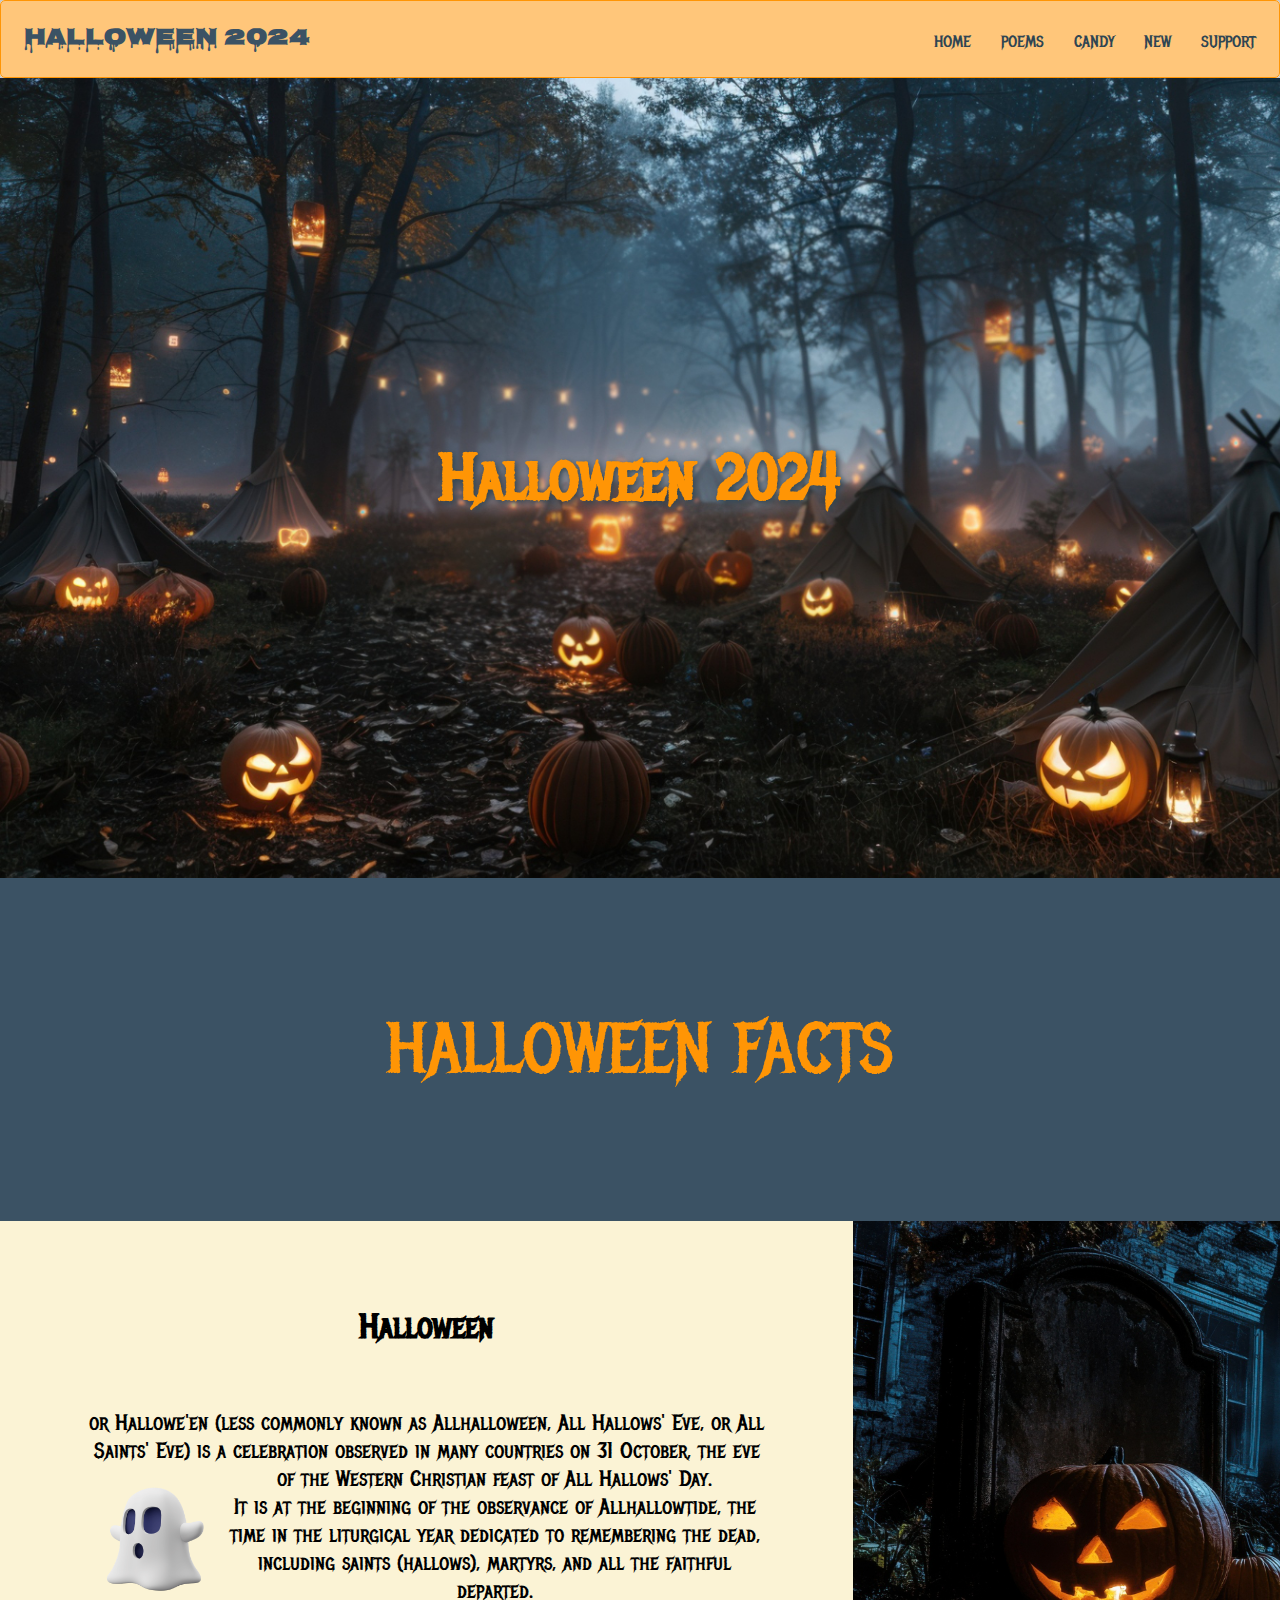
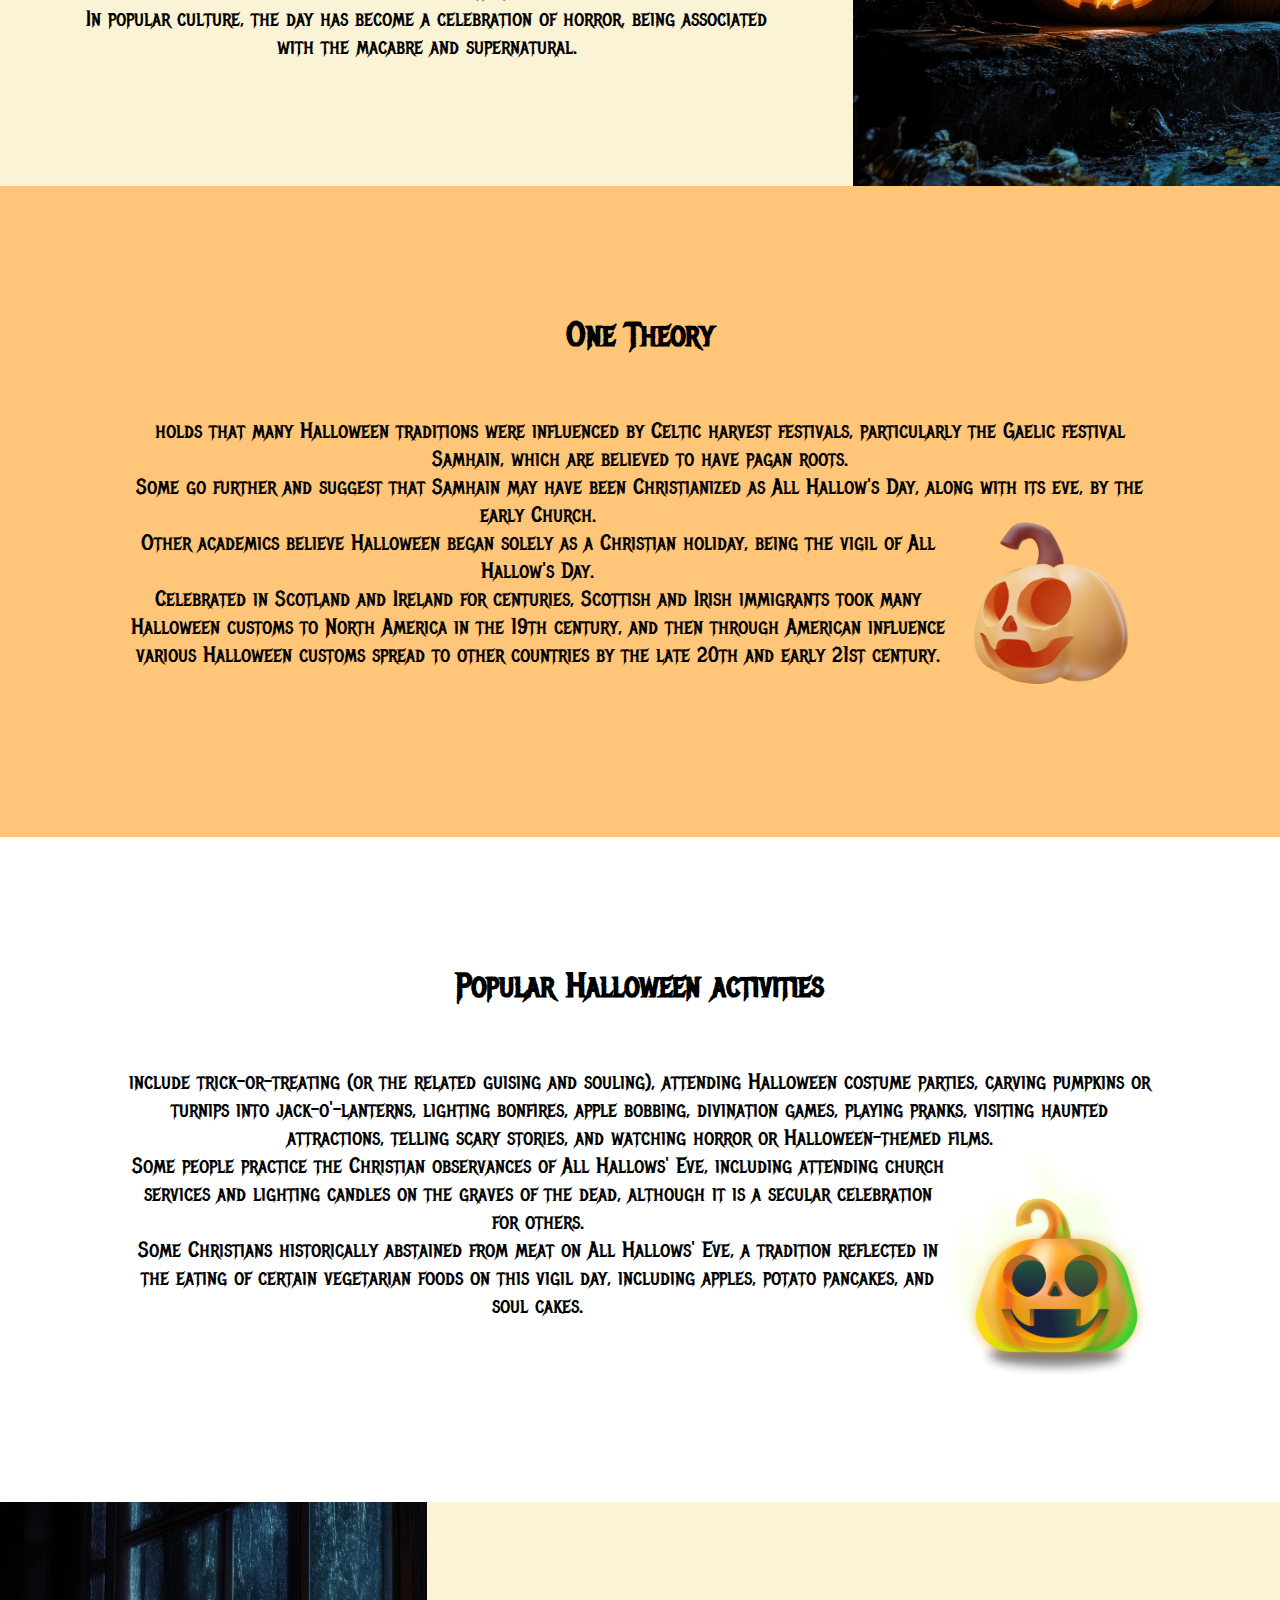
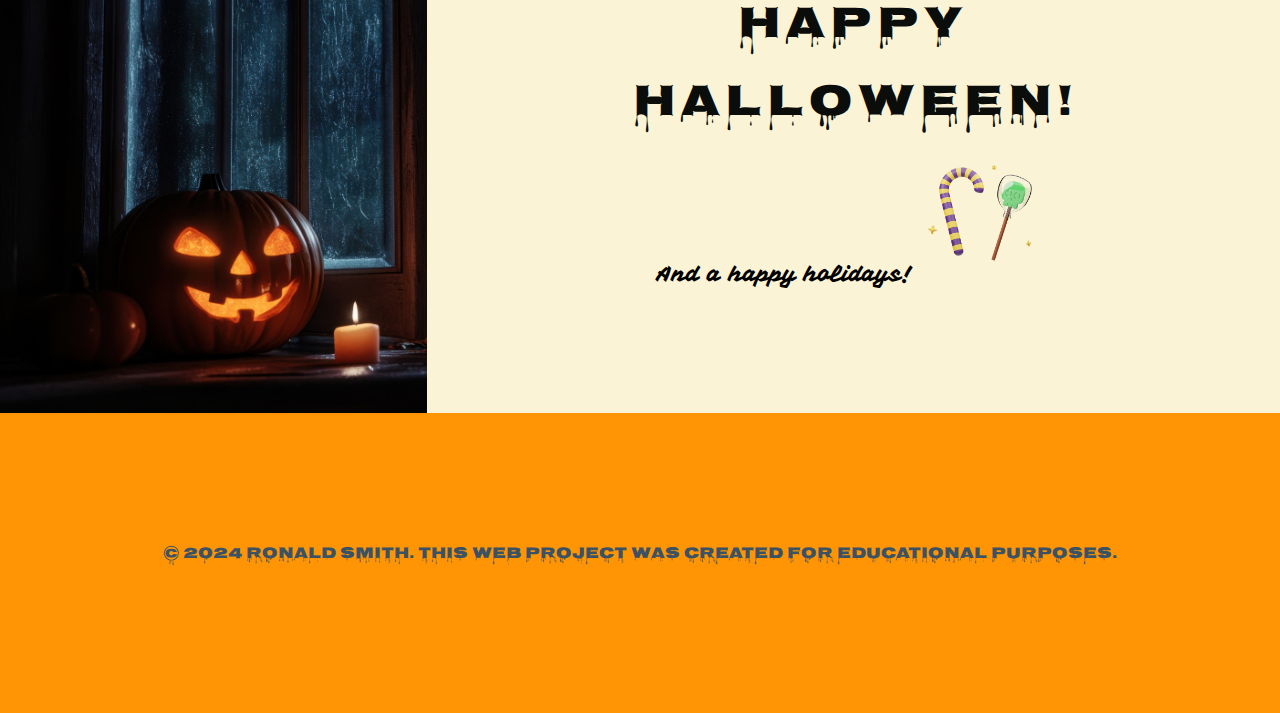
<file: index.html>
<!DOCTYPE html>
<html lang="en">
    <head>
        <meta charset="UTF-8">
        <meta name="viewport" content="width=device-width, initial-scale=1.0">
        <title>Halloween 2024 || Ronald Smith</title>
        <link rel="stylesheet" href="styles/jrindex.css">
    </head>
    <body>
        <header class="header">
            <h1 class="logo"><a href="#">Halloween 2024</a></h1>
                <ul class="main-nav">
                    <li><a href="#">Home</a></li>
                    <li><a href="jrindex.html">Poems</a></li>
                    <li><a href="jrjrindex.html">Candy</a></li>
                    <li><a href="new.html">New</a></li>
                    <li><a href="support.html">Support</a></li>
                </ul>
        </header>
        <div id="hero" class="hero">
            <h2 class="hero-title">Halloween 2024</h2>
        </div>
        <main class="container">
            <div class="one">HALLOWEEN FACTS</div>
            <div class="two"><h2>Halloween</h2>
                <p> or Hallowe'en (less commonly known as Allhalloween, All Hallows' Eve, or All Saints' Eve) is a celebration observed in many countries on 31 October, the eve of the Western Christian feast of All Hallows' Day.<img src="img/ghost.png" alt="Spooky ghost"><br> 
                It is at the beginning of the observance of Allhallowtide, the time in the liturgical year dedicated to remembering the dead, including saints (hallows), martyrs, and all the faithful departed.<br> 
                In popular culture, the day has become a celebration of horror, being associated with the macabre and supernatural.</p></div>
            <div class="three"></div>
            <div class="four"><h2>One Theory</h2><p>holds that many Halloween traditions were influenced by Celtic harvest festivals, particularly the Gaelic festival Samhain, which are believed to have pagan roots.<br>
                Some go further and suggest that Samhain may have been Christianized as All Hallow's Day, along with its eve, by the early Church.<img src="img/pumpkin.png" alt="Spooky pumpkin"><br>
                Other academics believe Halloween began solely as a Christian holiday, being the vigil of All Hallow's Day.<br>
                Celebrated in Scotland and Ireland for centuries, Scottish and Irish immigrants took many Halloween customs to North America in the 19th century, and then through American influence various Halloween customs spread to other countries by the late 20th and early 21st century.</p></div>
            <div class="five"><h2>Popular Halloween activities</h2>
                <p>include trick-or-treating (or the related guising and souling), attending Halloween costume parties, carving pumpkins or turnips into jack-o'-lanterns, lighting bonfires, apple bobbing, divination games, playing pranks, visiting haunted attractions, telling scary stories, and watching horror or Halloween-themed films.<br><img src="img/pumpkin2.png" alt="Spooky pumpkin">
                Some people practice the Christian observances of All Hallows' Eve, including attending church services and lighting candles on the graves of the dead, although it is a secular celebration for others.
                <br>
                Some Christians historically abstained from meat on All Hallows' Eve, a tradition reflected in the eating of certain vegetarian foods on this vigil day, including apples, potato pancakes, and soul cakes.
            </p></div>
            <div class="six"></div>
            <div class="seven"><div class="wavy">
                <span style="--i:1">H</span>
                <span style="--i:2">A</span>
                <span style="--i:3">P</span>
                <span style="--i:4">P</span>
                <span style="--i:5">Y</span>
                <span style="--i:6"></span>
            <div class="wavy">
                <span style="--i:7">H</span>
                <span style="--i:8">A</span>
                <span style="--i:9">L</span>
                <span style="--i:10">L</span>
                <span style="--i:11">O</span>
                <span style="--i:12">W</span>
                <span style="--i:13">E</span>
                <span style="--i:14">E</span>
                <span style="--i:15">N</span>
                <span style="--i:16">!</span>
            </div><p>And a happy holidays!<img src="img/candy.png" alt="Spooky pumpkin"></p>
        </main>
        <footer>
            <div class="copy">
                &copy; 2024 Ronald Smith. This web project was created for educational purposes.
            </div>
        </footer>
    </body>
</html>
</file>
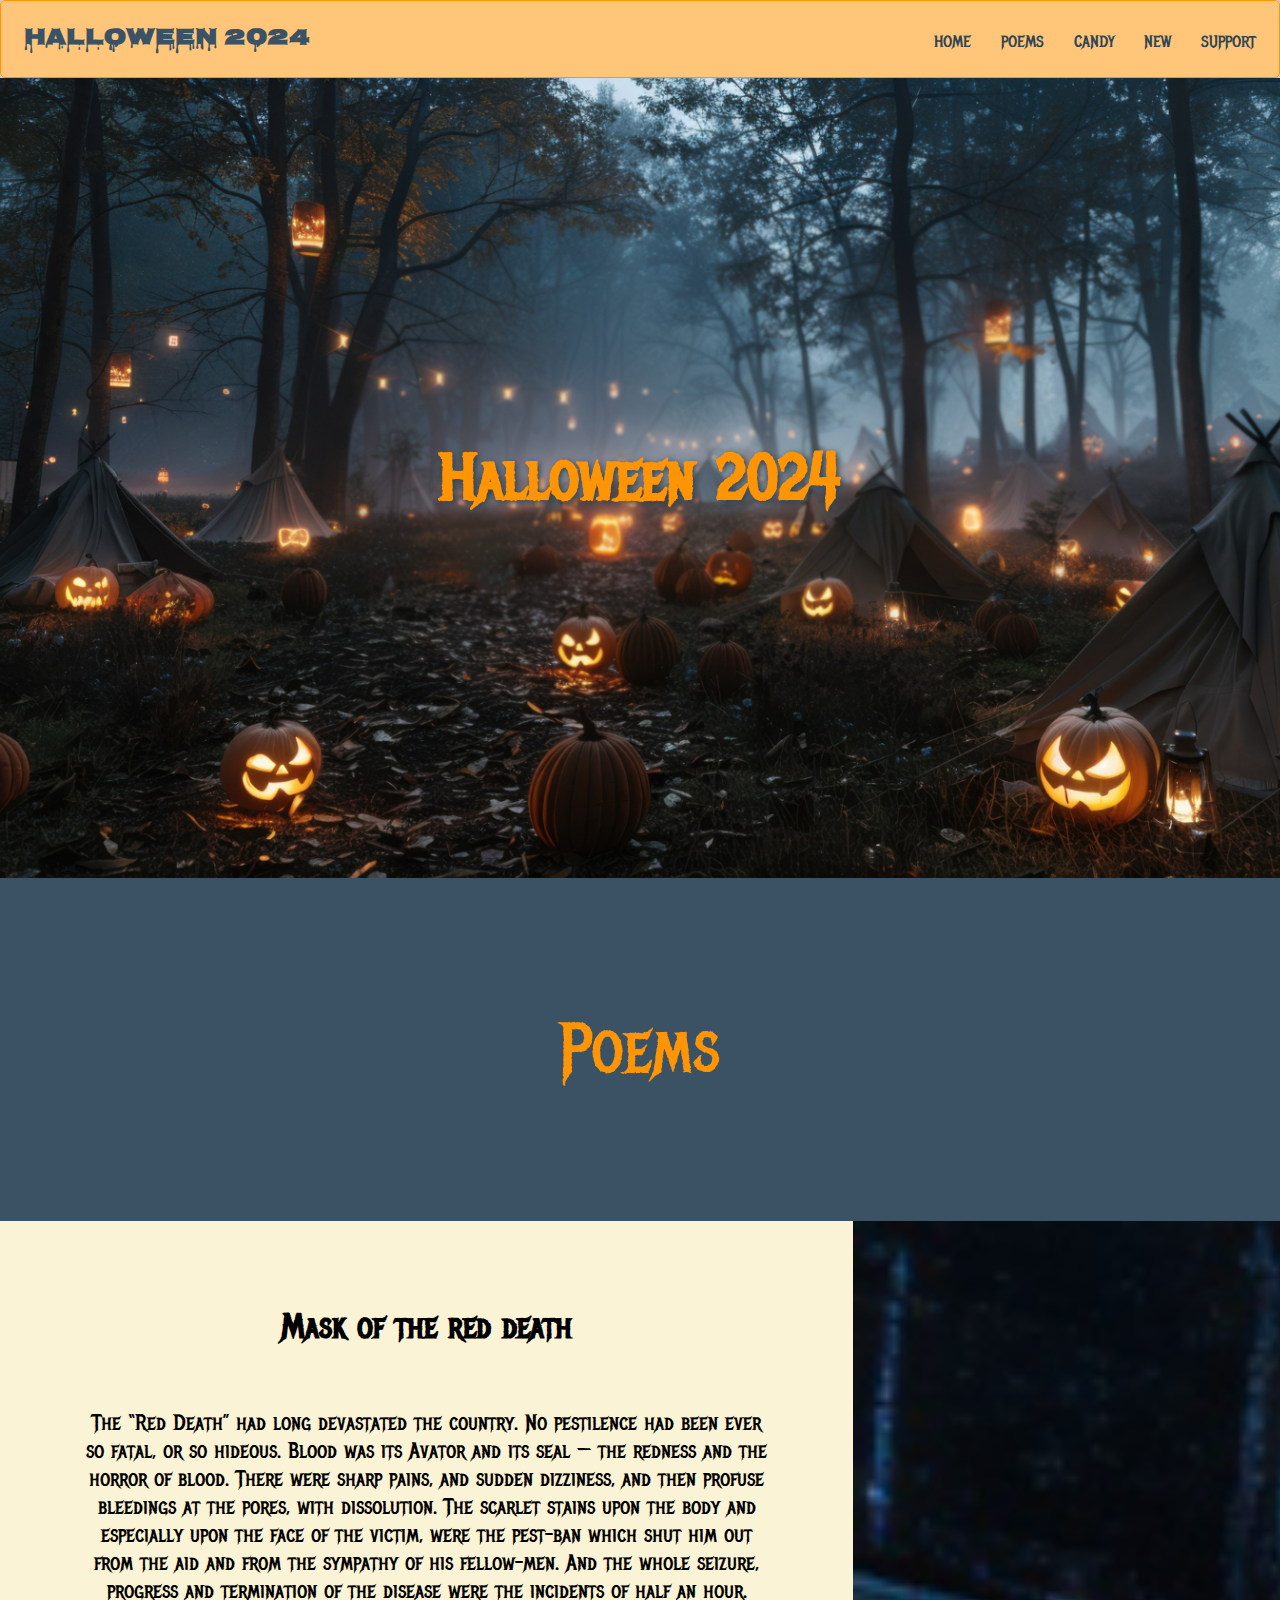
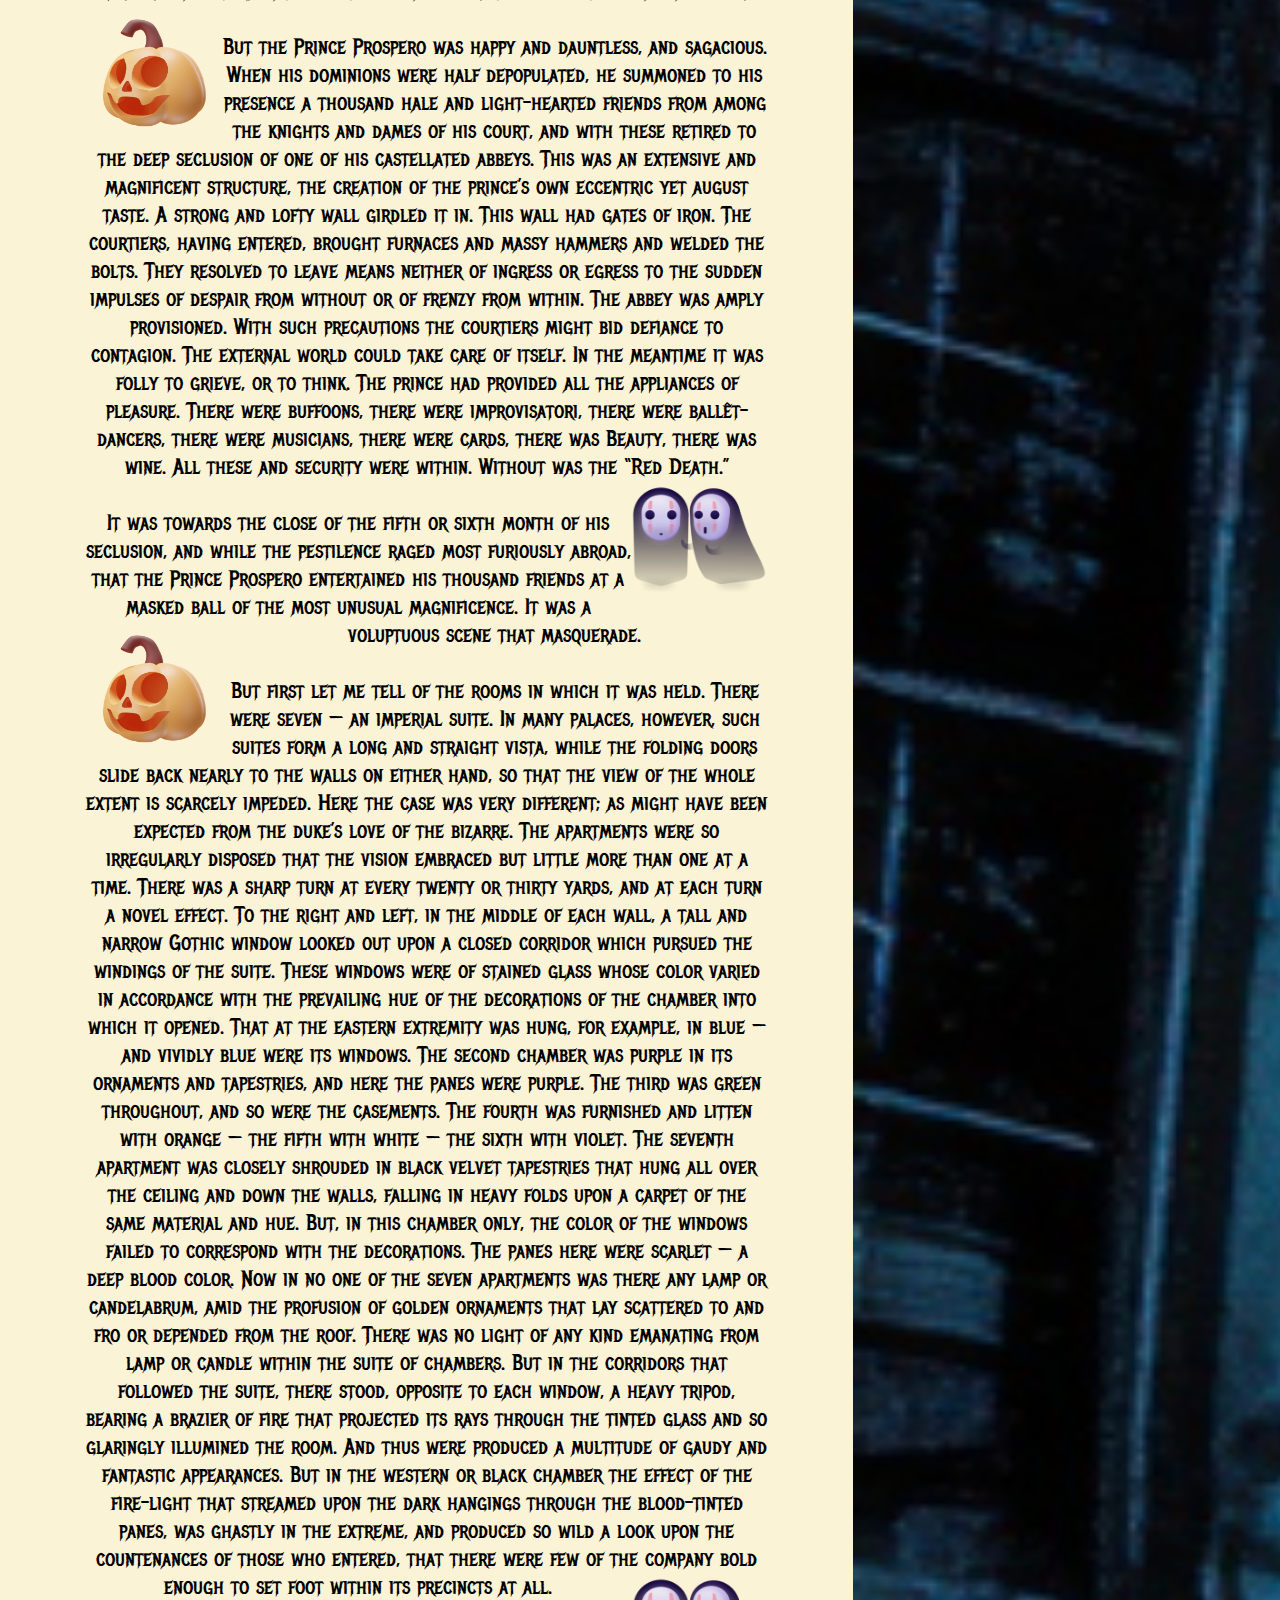
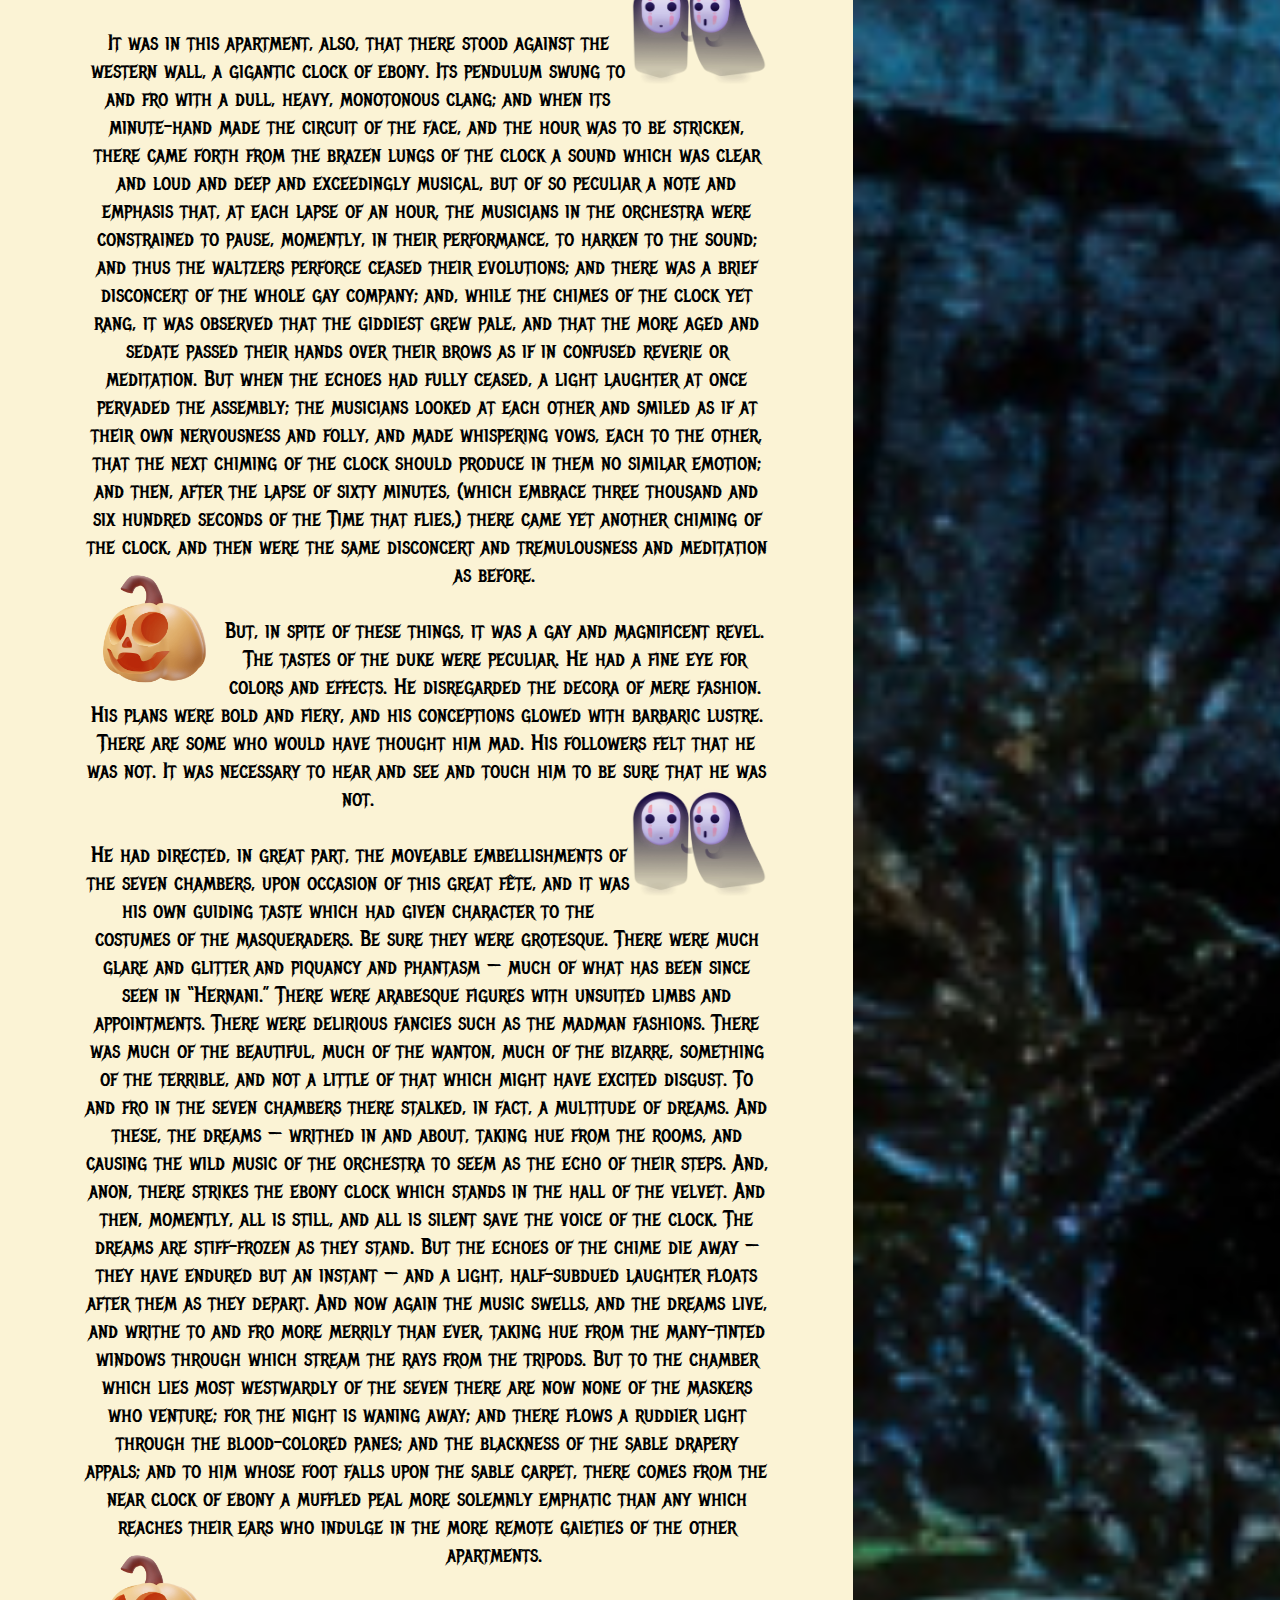
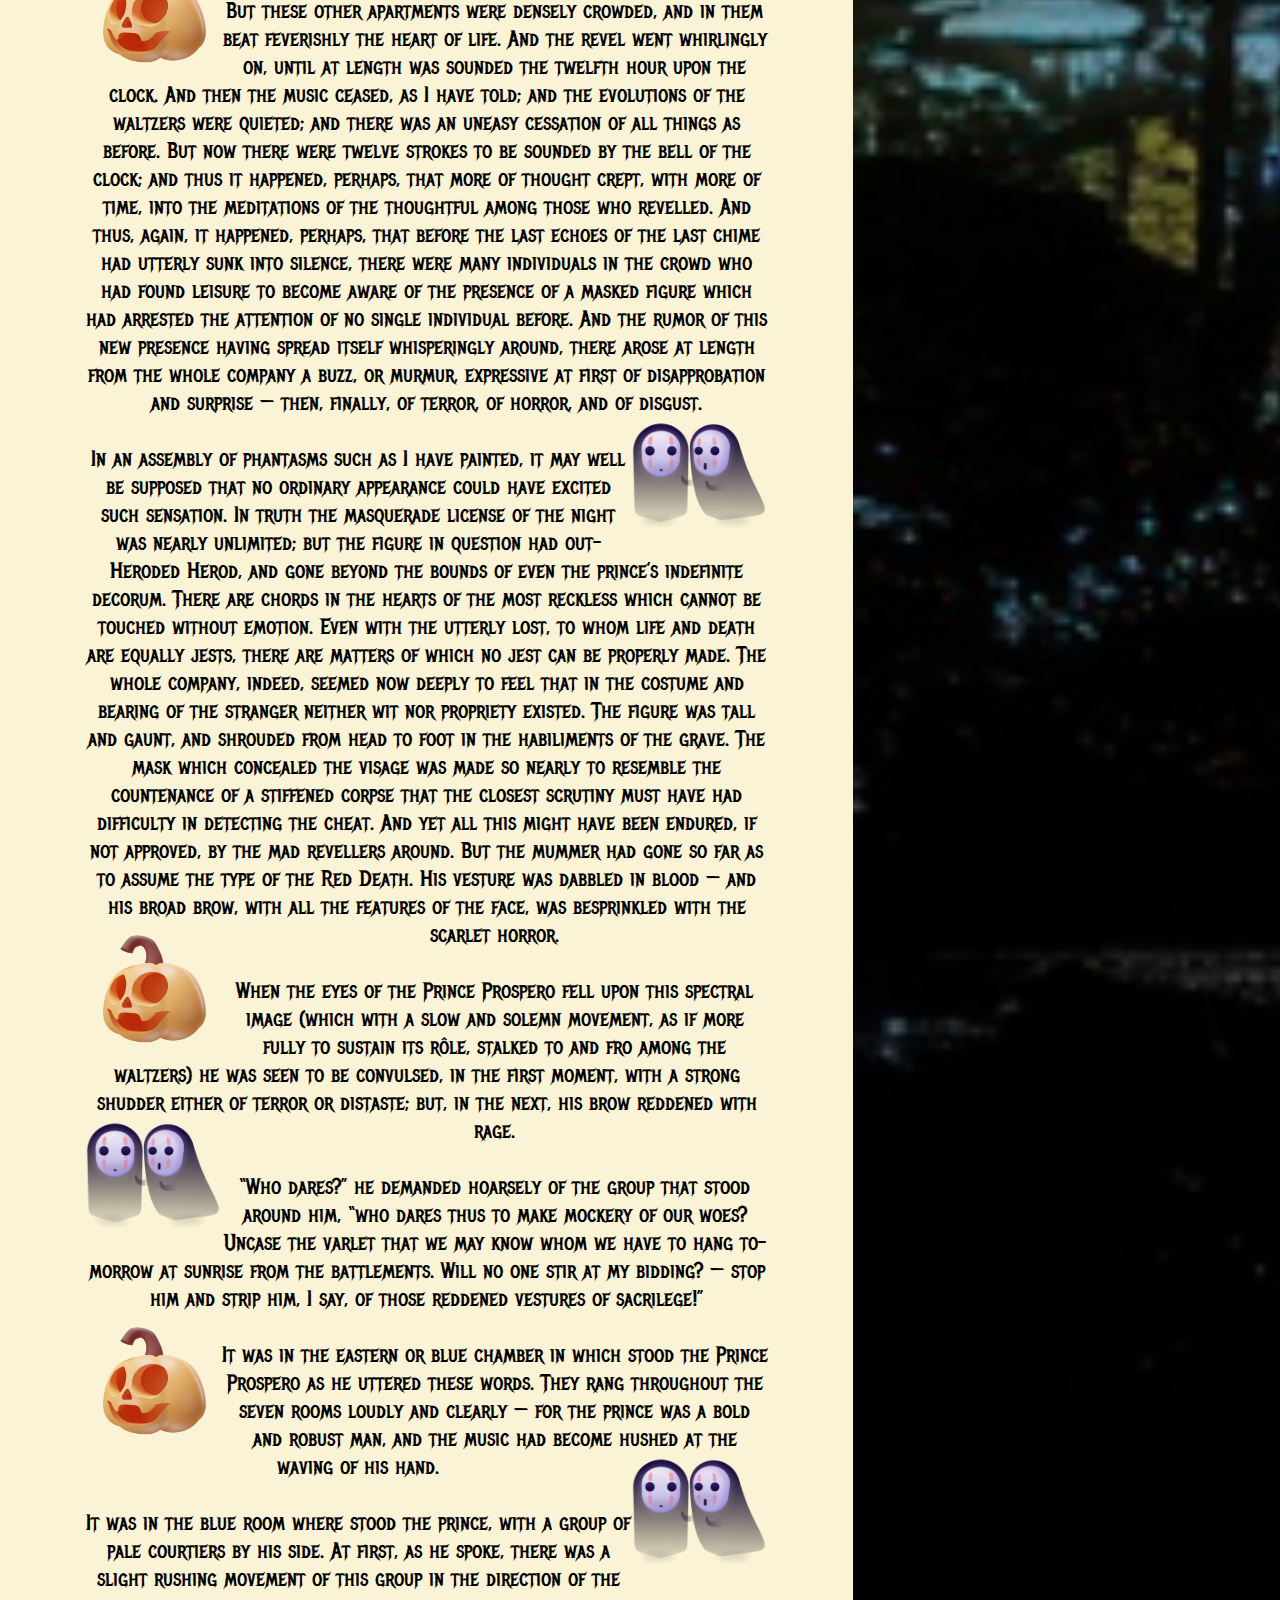
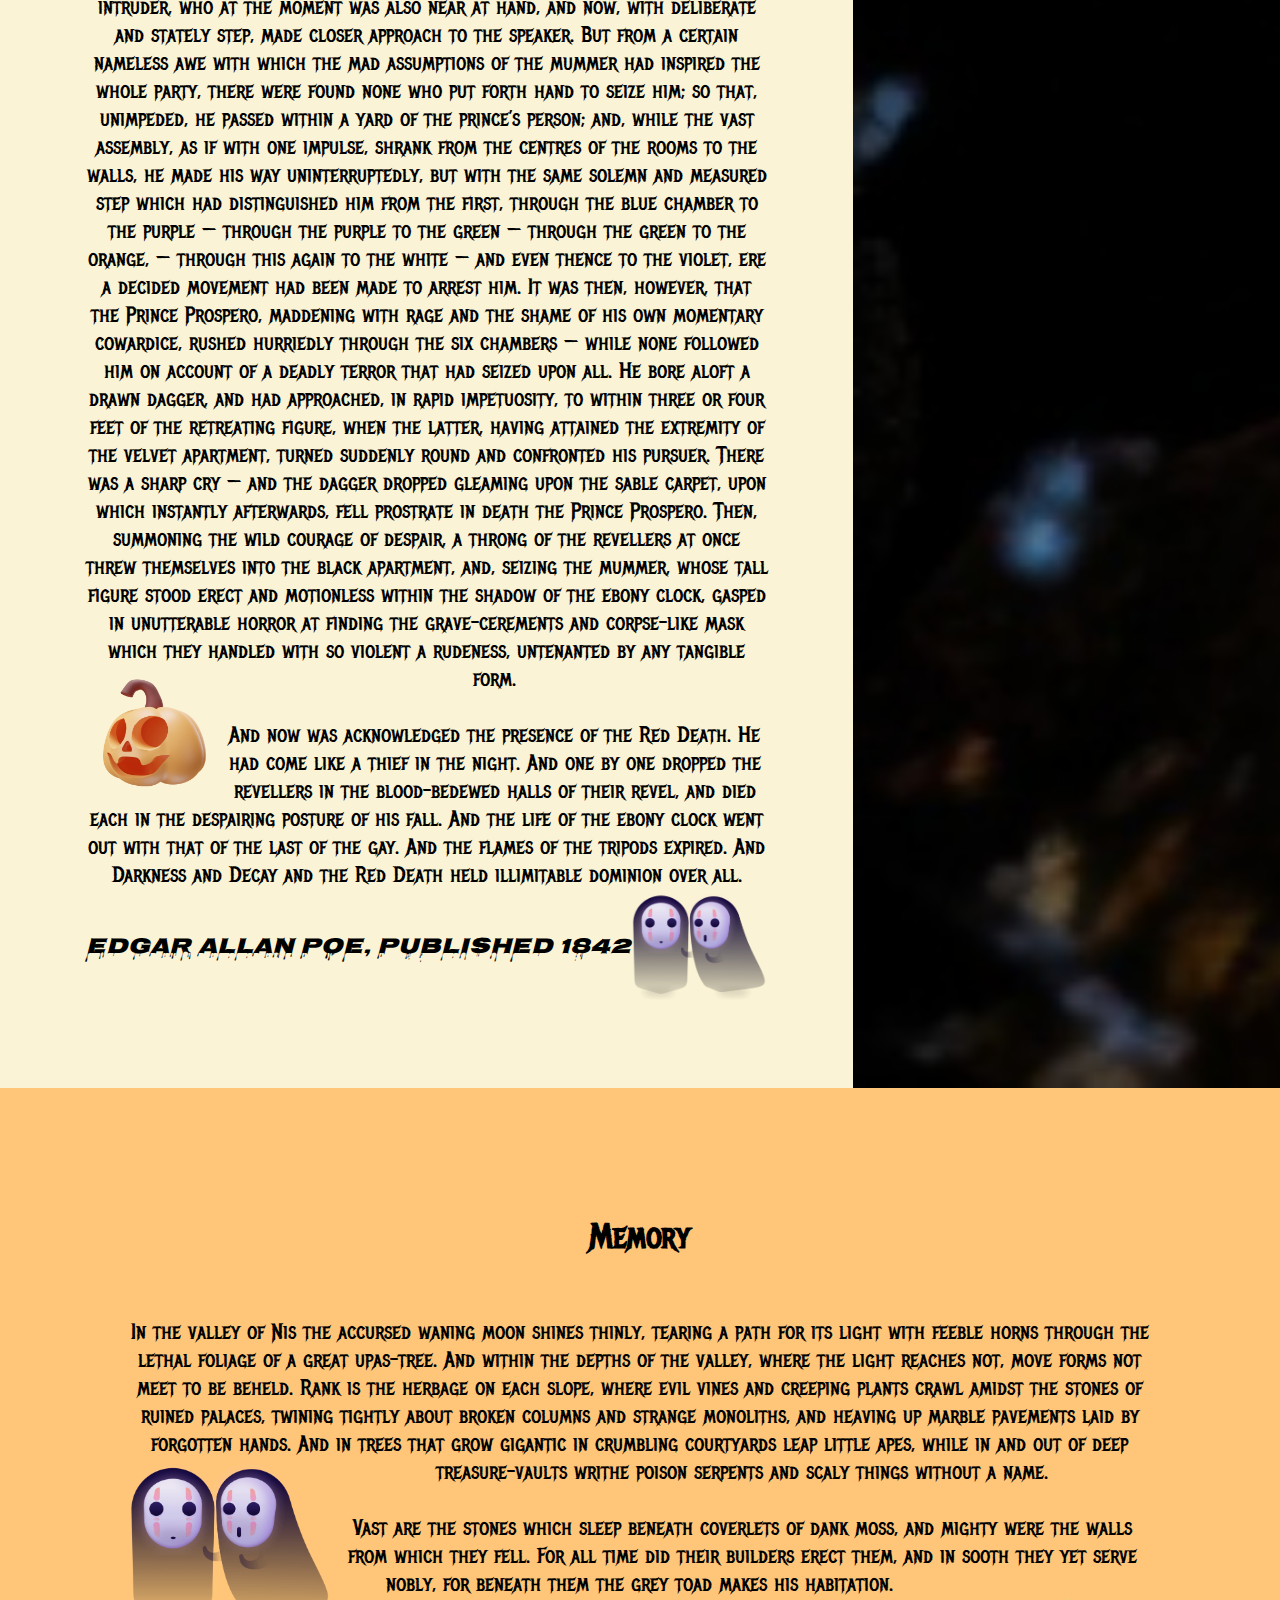
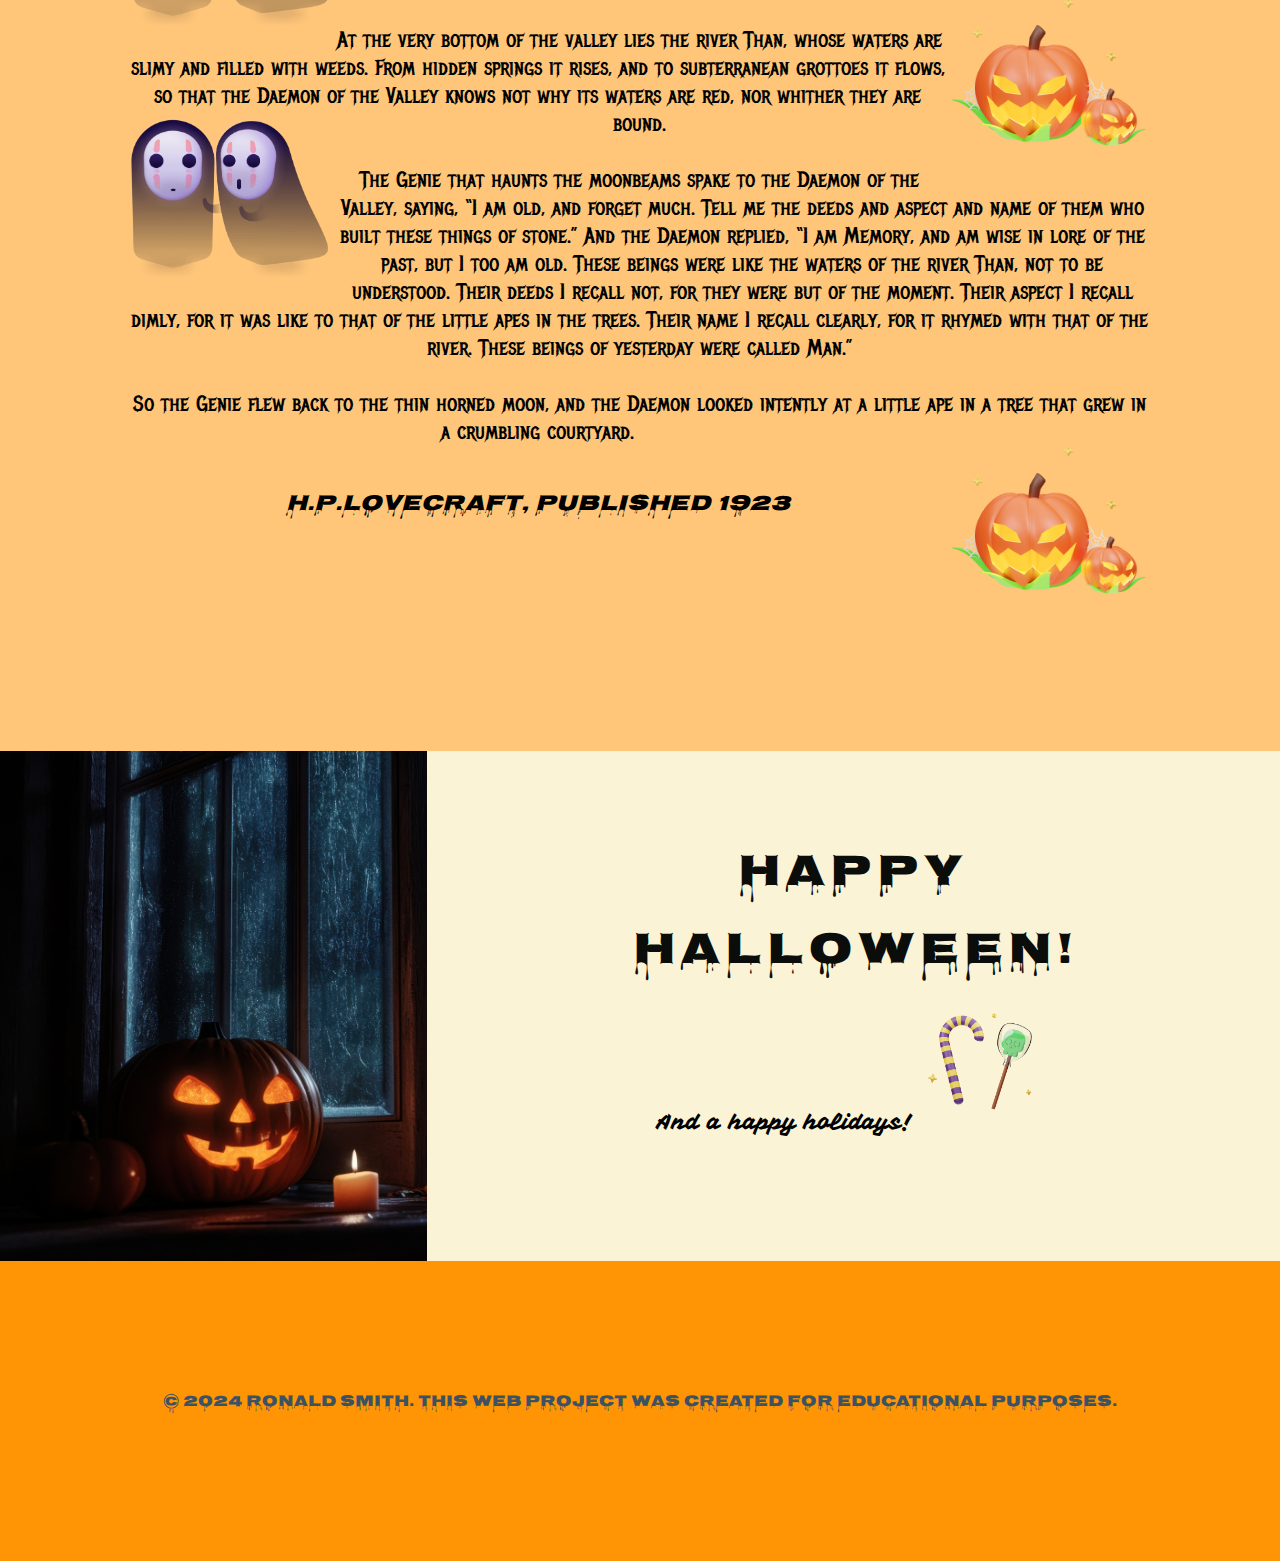
<file: jrindex.html>
<!DOCTYPE html>
<html lang="en">
    <head>
        <meta charset="UTF-8">
        <meta name="viewport" content="width=device-width, initial-scale=1.0">
        <title>Halloween 2024 || Ronald Smith</title>
        <link rel="stylesheet" href="styles/jrindex.css">
    </head>
    <body>
        <header class="header">
            <h1 class="logo"><a href="index.html">Halloween 2024</a></h1>
                <ul class="main-nav">
                    <li><a href="index.html">Home</a></li>
                    <li><a href="#">Poems</a></li>
                    <li><a href="jrjrindex.html">Candy</a></li>
                    <li><a href="new.html">New</a></li>
                    <li><a href="support.html">Support</a></li>
                </ul>
        </header>
        <div id="hero" class="hero">
            <h2 class="hero-title">Halloween 2024</h2>
        </div>
        <main class="container">
            <div class="one">Poems</div>
            <div class="two"><h2>Mask of the red death</h2>
                <p>The “Red Death” had long devastated the country. No pestilence had been ever so fatal, or so hideous. Blood was its Avator and its seal — the redness and the horror of blood. There were sharp pains, and sudden dizziness, and then profuse bleedings at the pores, with dissolution. The scarlet stains upon the body and especially upon the face of the victim, were the pest-ban which shut him out from the aid and from the sympathy of his fellow-men. And the whole seizure, progress and termination of the disease were the incidents of half an hour.<img src="img/pumpkin.png" alt="a pumpkin" style="float: left;"><br><br>

                But the Prince Prospero was happy and dauntless, and sagacious. When his dominions were half depopulated, he summoned to his presence a thousand hale and light-hearted friends from among the knights and dames of his court, and with these retired to the deep seclusion of one of his castellated abbeys. This was an extensive and magnificent structure, the creation of the prince’s own eccentric yet august taste. A strong and lofty wall girdled it in. This wall had gates of iron. The courtiers, having entered, brought furnaces and massy hammers and welded the bolts. They resolved to leave means neither of ingress or egress to the sudden impulses of despair from without or of frenzy from within. The abbey was amply provisioned. With such precautions the courtiers might bid defiance to contagion. The external world could take care of itself. In the meantime it was folly to grieve, or to think. The prince had provided all the appliances of pleasure. There were buffoons, there were improvisatori, there were ballêt-dancers, there were musicians, there were cards, there was Beauty, there was wine. All these and security were within. Without was the “Red Death.”<img src="img/2-ghosts.png" alt="2 ghosts" style="float: right;"><br><br>
                    
                It was towards the close of the fifth or sixth month of his seclusion, and while the pestilence raged most furiously abroad, that the Prince Prospero entertained his thousand friends at a masked ball of the most unusual magnificence. It was a voluptuous scene that masquerade.<img src="img/pumpkin.png" alt="a pumpkin" style="float: left;"><br><br>
                    
                But first let me tell of the rooms in which it was held. There were seven — an imperial suite. In many palaces, however, such suites form a long and straight vista, while the folding doors slide back nearly to the walls on either hand, so that the view of the whole extent is scarcely impeded. Here the case was very different; as might have been expected from the duke’s love of the bizarre. The apartments were so irregularly disposed that the vision embraced but little more than one at a time. There was a sharp turn at every twenty or thirty yards, and at each turn a novel effect. To the right and left, in the middle of each wall, a tall and narrow Gothic window looked out upon a closed corridor which pursued the windings of the suite. These windows were of stained glass whose color varied in accordance with the prevailing hue of the decorations of the chamber into which it opened. That at the eastern extremity was hung, for example, in blue — and vividly blue were its windows. The second chamber was purple in its ornaments and tapestries, and here the panes were purple. The third was green throughout, and so were the casements. The fourth was furnished and litten with orange — the fifth with white — the sixth with violet. The seventh apartment was closely shrouded in black velvet tapestries that hung all over the ceiling and down the walls, falling in heavy folds upon a carpet of the same material and hue. But, in this chamber only, the color of the windows failed to correspond with the decorations. The panes here were scarlet — a deep blood color. Now in no one of the seven apartments was there any lamp or candelabrum, amid the profusion of golden ornaments that lay scattered to and fro or depended from the roof. There was no light of any kind emanating from lamp or candle within the suite of chambers. But in the corridors that followed the suite, there stood, opposite to each window, a heavy tripod, bearing a brazier of fire that projected its rays through the tinted glass and so glaringly illumined the room. And thus were produced a multitude of gaudy and fantastic appearances. But in the western or black chamber the effect of the fire-light that streamed upon the dark hangings through the blood-tinted panes, was ghastly in the extreme, and produced so wild a look upon the countenances of those who entered, that there were few of the company bold enough to set foot within its precincts at all.<img src="img/2-ghosts.png" alt="2 ghosts" style="float: right;"><br><br>
                    
                It was in this apartment, also, that there stood against the western wall, a gigantic clock of ebony. Its pendulum swung to and fro with a dull, heavy, monotonous clang; and when its minute-hand made the circuit of the face, and the hour was to be stricken, there came forth from the brazen lungs of the clock a sound which was clear and loud and deep and exceedingly musical, but of so peculiar a note and emphasis that, at each lapse of an hour, the musicians in the orchestra were constrained to pause, momently, in their performance, to harken to the sound; and thus the waltzers perforce ceased their evolutions; and there was a brief disconcert of the whole gay company; and, while the chimes of the clock yet rang, it was observed that the giddiest grew pale, and that the more aged and sedate passed their hands over their brows as if in confused reverie or meditation. But when the echoes had fully ceased, a light laughter at once pervaded the assembly; the musicians looked at each other and smiled as if at their own nervousness and folly, and made whispering vows, each to the other, that the next chiming of the clock should produce in them no similar emotion; and then, after the lapse of sixty minutes, (which embrace three thousand and six hundred seconds of the Time that flies,) there came yet another chiming of the clock, and then were the same disconcert and tremulousness and meditation as before.<img src="img/pumpkin.png" alt="a pumpkin" style="float: left;"><br><br>
                    
                But, in spite of these things, it was a gay and magnificent revel. The tastes of the duke were peculiar. He had a fine eye for colors and effects. He disregarded the decora of mere fashion. His plans were bold and fiery, and his conceptions glowed with barbaric lustre. There are some who would have thought him mad. His followers felt that he was not. It was necessary to hear and see and touch him to be sure that he was not.<img src="img/2-ghosts.png" alt="2 ghosts" style="float: right;"><br><br>
                    
                He had directed, in great part, the moveable embellishments of the seven chambers, upon occasion of this great fête, and it was his own guiding taste which had given character to the costumes of the masqueraders. Be sure they were grotesque. There were much glare and glitter and piquancy and phantasm — much of what has been since seen in “Hernani.” There were arabesque figures with unsuited limbs and appointments. There were delirious fancies such as the madman fashions. There was much of the beautiful, much of the wanton, much of the bizarre, something of the terrible, and not a little of that which might have excited disgust. To and fro in the seven chambers there stalked, in fact, a multitude of dreams. And these, the dreams — writhed in and about, taking hue from the rooms, and causing the wild music of the orchestra to seem as the echo of their steps. And, anon, there strikes the ebony clock which stands in the hall of the velvet. And then, momently, all is still, and all is silent save the voice of the clock. The dreams are stiff-frozen as they stand. But the echoes of the chime die away — they have endured but an instant — and a light, half-subdued laughter floats after them as they depart. And now again the music swells, and the dreams live, and writhe to and fro more merrily than ever, taking hue from the many-tinted windows through which stream the rays from the tripods. But to the chamber which lies most westwardly of the seven there are now none of the maskers who venture; for the night is waning away; and there flows a ruddier light through the blood-colored panes; and the blackness of the sable drapery appals; and to him whose foot falls upon the sable carpet, there comes from the near clock of ebony a muffled peal more solemnly emphatic than any which reaches their ears who indulge in the more remote gaieties of the other apartments.<img src="img/pumpkin.png" alt="a pumpkin" style="float: left;"><br><br>
                    
                But these other apartments were densely crowded, and in them beat feverishly the heart of life. And the revel went whirlingly on, until at length was sounded the twelfth hour upon the clock. And then the music ceased, as I have told; and the evolutions of the waltzers were quieted; and there was an uneasy cessation of all things as before. But now there were twelve strokes to be sounded by the bell of the clock; and thus it happened, perhaps, that more of thought crept, with more of time, into the meditations of the thoughtful among those who revelled. And thus, again, it happened, perhaps, that before the last echoes of the last chime had utterly sunk into silence, there were many individuals in the crowd who had found leisure to become aware of the presence of a masked figure which had arrested the attention of no single individual before. And the rumor of this new presence having spread itself whisperingly around, there arose at length from the whole company a buzz, or murmur, expressive at first of disapprobation and surprise — then, finally, of terror, of horror, and of disgust.<img src="img/2-ghosts.png" alt="2 ghosts" style="float: right;"><br><br>
                    
                In an assembly of phantasms such as I have painted, it may well be supposed that no ordinary appearance could have excited such sensation. In truth the masquerade license of the night was nearly unlimited; but the figure in question had out-Heroded Herod, and gone beyond the bounds of even the prince’s indefinite decorum. There are chords in the hearts of the most reckless which cannot be touched without emotion. Even with the utterly lost, to whom life and death are equally jests, there are matters of which no jest can be properly made. The whole company, indeed, seemed now deeply to feel that in the costume and bearing of the stranger neither wit nor propriety existed. The figure was tall and gaunt, and shrouded from head to foot in the habiliments of the grave. The mask which concealed the visage was made so nearly to resemble the countenance of a stiffened corpse that the closest scrutiny must have had difficulty in detecting the cheat. And yet all this might have been endured, if not approved, by the mad revellers around. But the mummer had gone so far as to assume the type of the Red Death. His vesture was dabbled in blood — and his broad brow, with all the features of the face, was besprinkled with the scarlet horror.<img src="img/pumpkin.png" alt="a pumpkin" style="float: left;"><br><br>
                    
                When the eyes of the Prince Prospero fell upon this spectral image (which with a slow and solemn movement, as if more fully to sustain its rôle, stalked to and fro among the waltzers) he was seen to be convulsed, in the first moment, with a strong shudder either of terror or distaste; but, in the next, his brow reddened with rage.<img src="img/2-ghosts.png" alt="2 ghosts" style="float: left;"><br><br>
                    
                “Who dares?” he demanded hoarsely of the group that stood around him, “who dares thus to make mockery of our woes? Uncase the varlet that we may know whom we have to hang to-morrow at sunrise from the battlements. Will no one stir at my bidding? — stop him and strip him, I say, of those reddened vestures of sacrilege!”<img src="img/pumpkin.png" alt="a pumpkin" style="float: left;"><br><br>
                    
                It was in the eastern or blue chamber in which stood the Prince Prospero as he uttered these words. They rang throughout the seven rooms loudly and clearly — for the prince was a bold and robust man, and the music had become hushed at the waving of his hand.<img src="img/2-ghosts.png" alt="2 ghosts" style="float: right;"><br><br>
                    
                It was in the blue room where stood the prince, with a group of pale courtiers by his side. At first, as he spoke, there was a slight rushing movement of this group in the direction of the intruder, who at the moment was also near at hand, and now, with deliberate and stately step, made closer approach to the speaker. But from a certain nameless awe with which the mad assumptions of the mummer had inspired the whole party, there were found none who put forth hand to seize him; so that, unimpeded, he passed within a yard of the prince’s person; and, while the vast assembly, as if with one impulse, shrank from the centres of the rooms to the walls, he made his way uninterruptedly, but with the same solemn and measured step which had distinguished him from the first, through the blue chamber to the purple — through the purple to the green — through the green to the orange, — through this again to the white — and even thence to the violet, ere a decided movement had been made to arrest him. It was then, however, that the Prince Prospero, maddening with rage and the shame of his own momentary cowardice, rushed hurriedly through the six chambers — while none followed him on account of a deadly terror that had seized upon all. He bore aloft a drawn dagger, and had approached, in rapid impetuosity, to within three or four feet of the retreating figure, when the latter, having attained the extremity of the velvet apartment, turned suddenly round and confronted his pursuer. There was a sharp cry — and the dagger dropped gleaming upon the sable carpet, upon which instantly afterwards, fell prostrate in death the Prince Prospero. Then, summoning the wild courage of despair, a throng of the revellers at once threw themselves into the black apartment, and, seizing the mummer, whose tall figure stood erect and motionless within the shadow of the ebony clock, gasped in unutterable horror at finding the grave-cerements and corpse-like mask which they handled with so violent a rudeness, untenanted by any tangible form.<img src="img/pumpkin.png" alt="a pumpkin" style="float: left;"><br><br>
                    
                And now was acknowledged the presence of the Red Death. He had come like a thief in the night. And one by one dropped the revellers in the blood-bedewed halls of their revel, and died each in the despairing posture of his fall. And the life of the ebony clock went out with that of the last of the gay. And the flames of the tripods expired. And Darkness and Decay and the Red Death held illimitable dominion over all.<img src="img/2-ghosts.png" alt="2 ghosts" style="float: right;"></p>
                <cite>Edgar Allan Poe, Published 1842</cite></div>
            <div class="three"></div>
            <div class="four"><h2>Memory</h2>
                <p>In the valley of Nis the accursed waning moon shines thinly, tearing a path for its light with feeble horns through the lethal foliage of a great upas-tree. And within the depths of the valley, where the light reaches not, move forms not meet to be beheld. Rank is the herbage on each slope, where evil vines and creeping plants crawl amidst the stones of ruined palaces, twining tightly about broken columns and strange monoliths, and heaving up marble pavements laid by forgotten hands. And in trees that grow gigantic in crumbling courtyards leap little apes, while in and out of deep treasure-vaults writhe poison serpents and scaly things without a name.<img src="img/2-ghosts.png" alt="2 ghosts" style="float: left;"><br><br>
                Vast are the stones which sleep beneath coverlets of dank moss, and mighty were the walls from which they fell. For all time did their builders erect them, and in sooth they yet serve nobly, for beneath them the grey toad makes his habitation.<img src="img/pumpkin3.png" alt="a pumpkin" style="float: right;"><br><br>
                At the very bottom of the valley lies the river Than, whose waters are slimy and filled with weeds. From hidden springs it rises, and to subterranean grottoes it flows, so that the Daemon of the Valley knows not why its waters are red, nor whither they are bound.<img src="img/2-ghosts.png" alt="2 ghosts" style="float: left;"><br><br>
                The Genie that haunts the moonbeams spake to the Daemon of the Valley, saying, “I am old, and forget much. Tell me the deeds and aspect and name of them who built these things of stone.” And the Daemon replied, “I am Memory, and am wise in lore of the past, but I too am old. These beings were like the waters of the river Than, not to be understood. Their deeds I recall not, for they were but of the moment. Their aspect I recall dimly, for it was like to that of the little apes in the trees. Their name I recall clearly, for it rhymed with that of the river. These beings of yesterday were called Man.”<br><br>
                So the Genie flew back to the thin horned moon, and the Daemon looked intently at a little ape in a tree that grew in a crumbling courtyard.<img src="img/pumpkin3.png" alt="a pumpkin" style="float: right;"></p>
                <cite>H.P.Lovecraft, Published 1923</cite>
            </div>
            <div class="six"></div>
            <div class="seven"><div class="wavy">
                <span style="--i:1">H</span>
                <span style="--i:2">A</span>
                <span style="--i:3">P</span>
                <span style="--i:4">P</span>
                <span style="--i:5">Y</span>
                <span style="--i:6"></span>
            <div class="wavy">
                <span style="--i:7">H</span>
                <span style="--i:8">A</span>
                <span style="--i:9">L</span>
                <span style="--i:10">L</span>
                <span style="--i:11">O</span>
                <span style="--i:12">W</span>
                <span style="--i:13">E</span>
                <span style="--i:14">E</span>
                <span style="--i:15">N</span>
                <span style="--i:16">!</span>
            </div><p>And a happy holidays!<img src="img/candy.png" alt="Spooky pumpkin"></p>
        </main>
        <footer>
            <div class="copy">
                &copy; 2024 Ronald Smith. This web project was created for educational purposes.
            </div>
        </footer>
    </body>
</html>
</file>
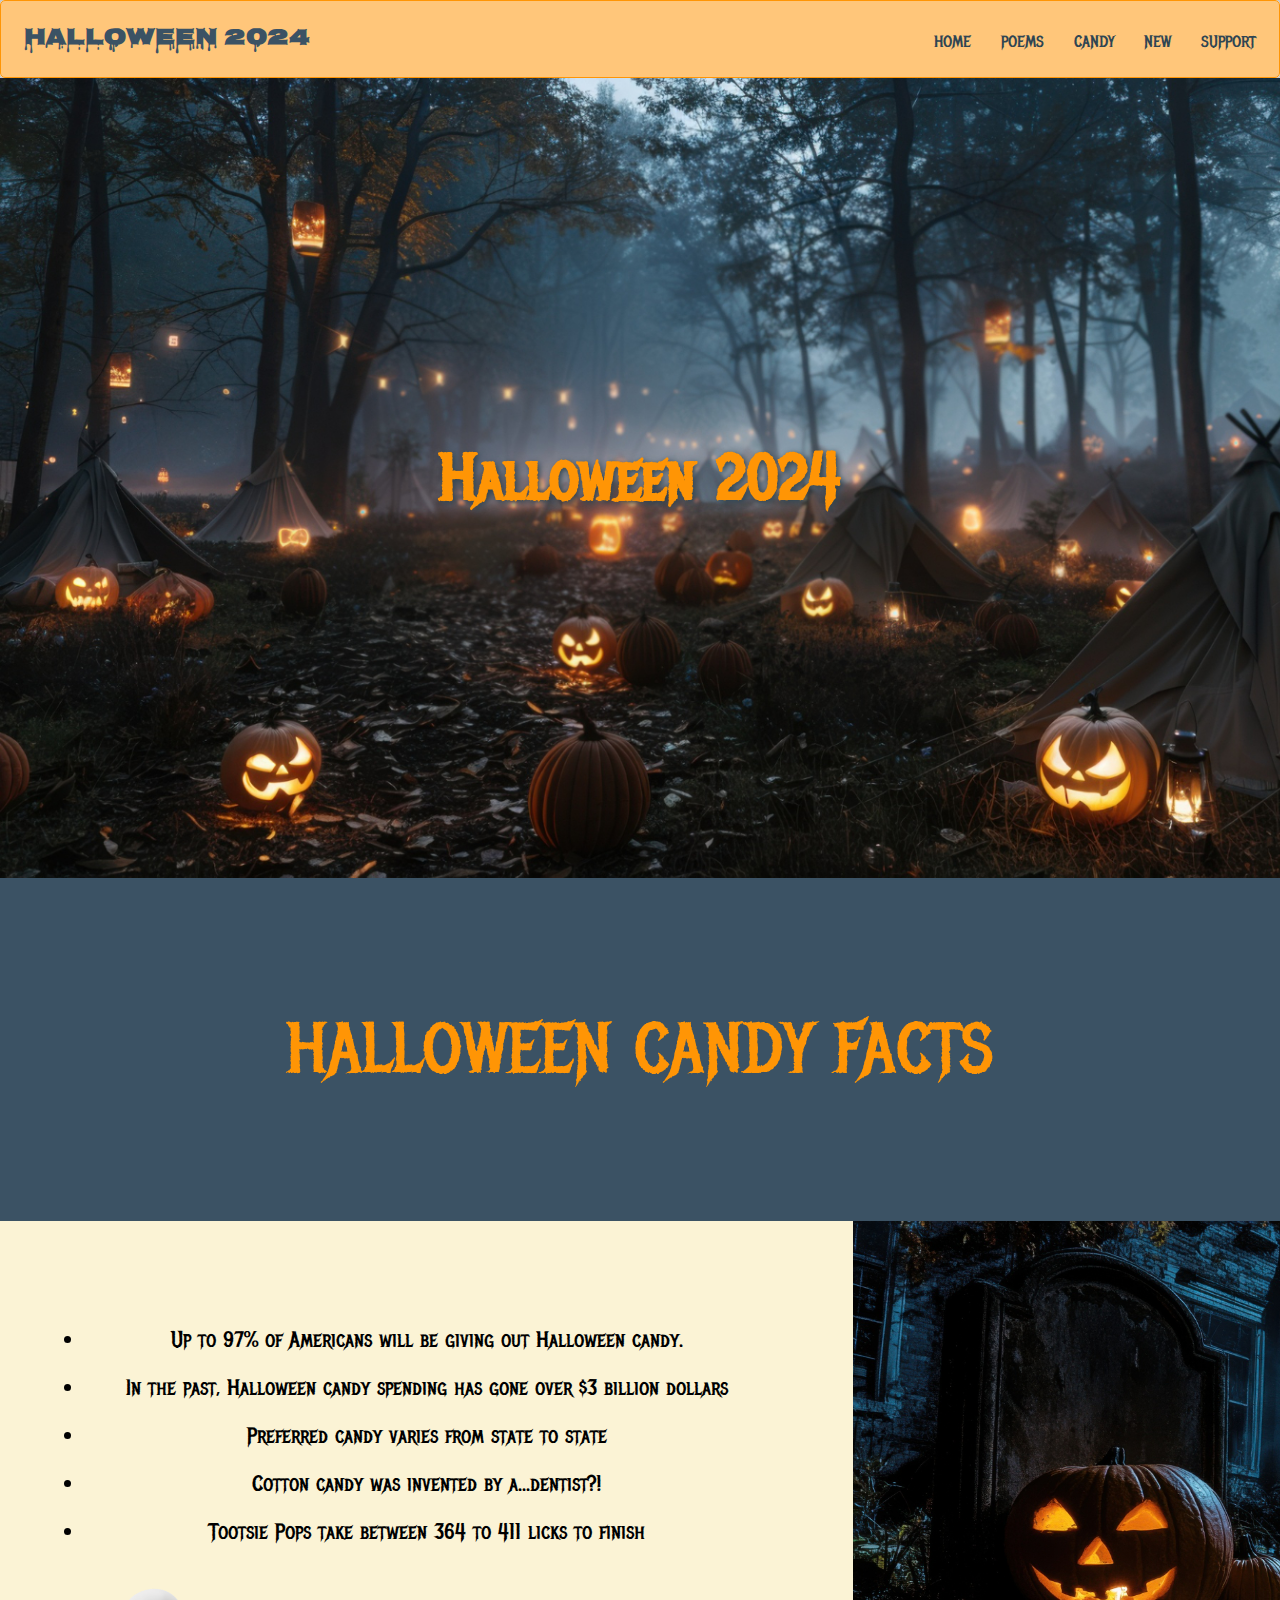
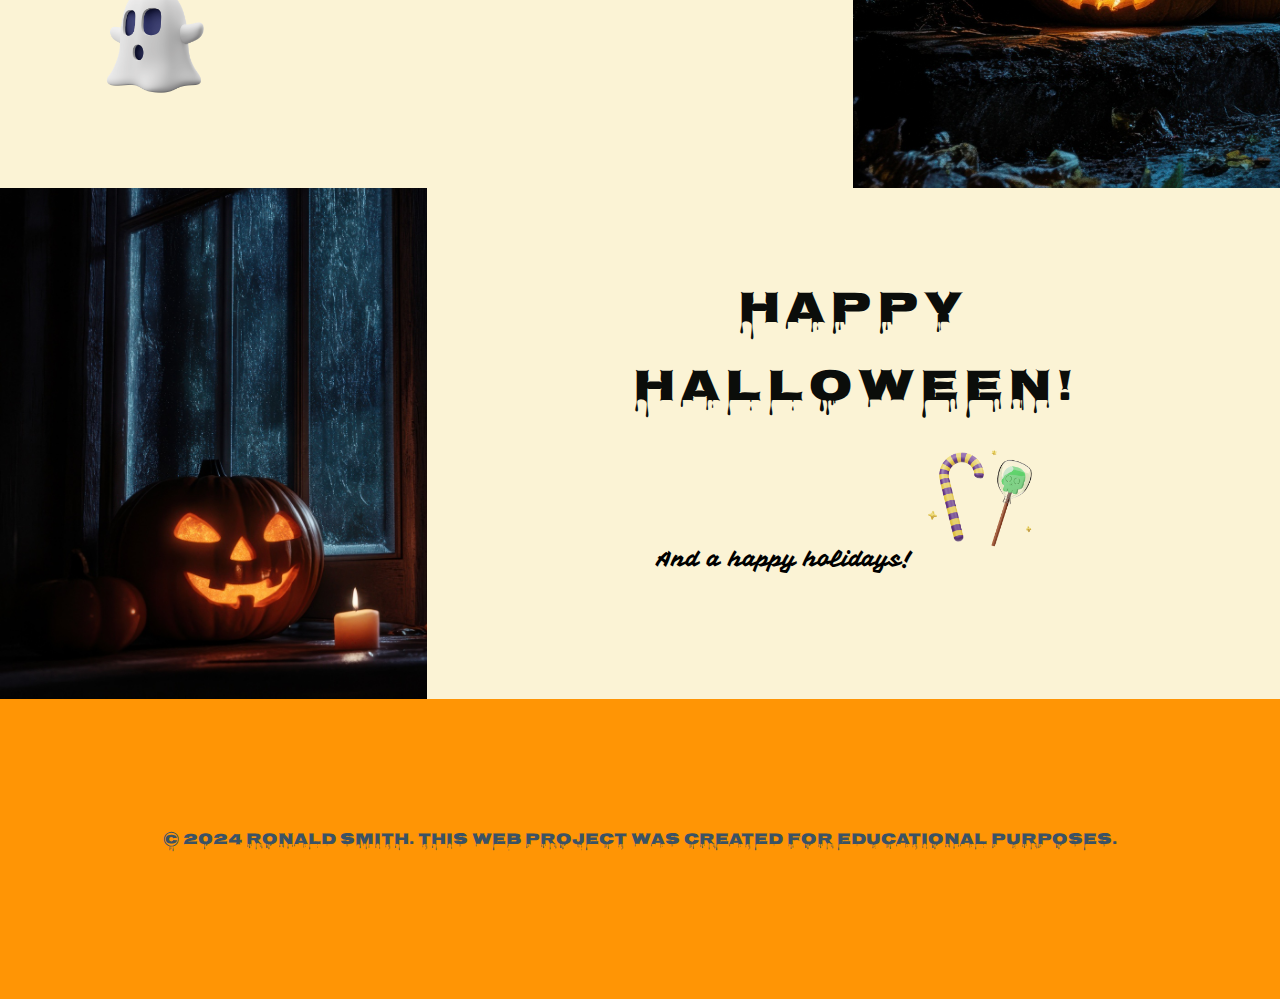
<file: jrjrindex.html>
<!DOCTYPE html>
<html lang="en">
    <head>
        <meta charset="UTF-8">
        <meta name="viewport" content="width=device-width, initial-scale=1.0">
        <title>Halloween 2024 || Ronald Smith</title>
        <link rel="stylesheet" href="styles/jrindex.css">
    </head>
    <body>
        <header class="header">
            <h1 class="logo"><a href="index.html">Halloween 2024</a></h1>
                <ul class="main-nav">
                    <li><a href="index.html">Home</a></li>
                    <li><a href="jrindex.html">Poems</a></li>
                    <li><a href="#">Candy</a></li>
                    <li><a href="new.html">New</a></li>
                    <li><a href="support.html">Support</a></li>
                </ul>
        </header>
        <div id="hero" class="hero">
            <h2 class="hero-title">Halloween 2024</h2>
        </div>
        <main class="container">
            <div class="one">HALLOWEEN CANDY FACTS</div>
            <div class="two">
                <ul style="list-style:disc;">
                    <li>Up to 97% of Americans will be giving out Halloween candy. </li>
                    <li>In the past, Halloween candy spending has gone over $3 billion dollars</li>
                    <li>Preferred candy varies from state to state</li>
                    <li>Cotton candy was invented by a...dentist?!</li>
                    <li>Tootsie Pops take between 364 to 411 licks to finish</li>
                </ul><img src="img/ghost.png" alt="Spooky ghost">
            </div>
            <div class="three"></div>
            <div class="six"></div>
            <div class="seven"><div class="wavy">
                <span style="--i:1">H</span>
                <span style="--i:2">A</span>
                <span style="--i:3">P</span>
                <span style="--i:4">P</span>
                <span style="--i:5">Y</span>
                <span style="--i:6"></span>
            <div class="wavy">
                <span style="--i:7">H</span>
                <span style="--i:8">A</span>
                <span style="--i:9">L</span>
                <span style="--i:10">L</span>
                <span style="--i:11">O</span>
                <span style="--i:12">W</span>
                <span style="--i:13">E</span>
                <span style="--i:14">E</span>
                <span style="--i:15">N</span>
                <span style="--i:16">!</span>
            </div><p>And a happy holidays!<img src="img/candy.png" alt="Spooky pumpkin"></p>
        </main>
        <footer>
            <div class="copy">
                &copy; 2024 Ronald Smith. This web project was created for educational purposes.
            </div>
        </footer>
    </body>
</html>
</file>
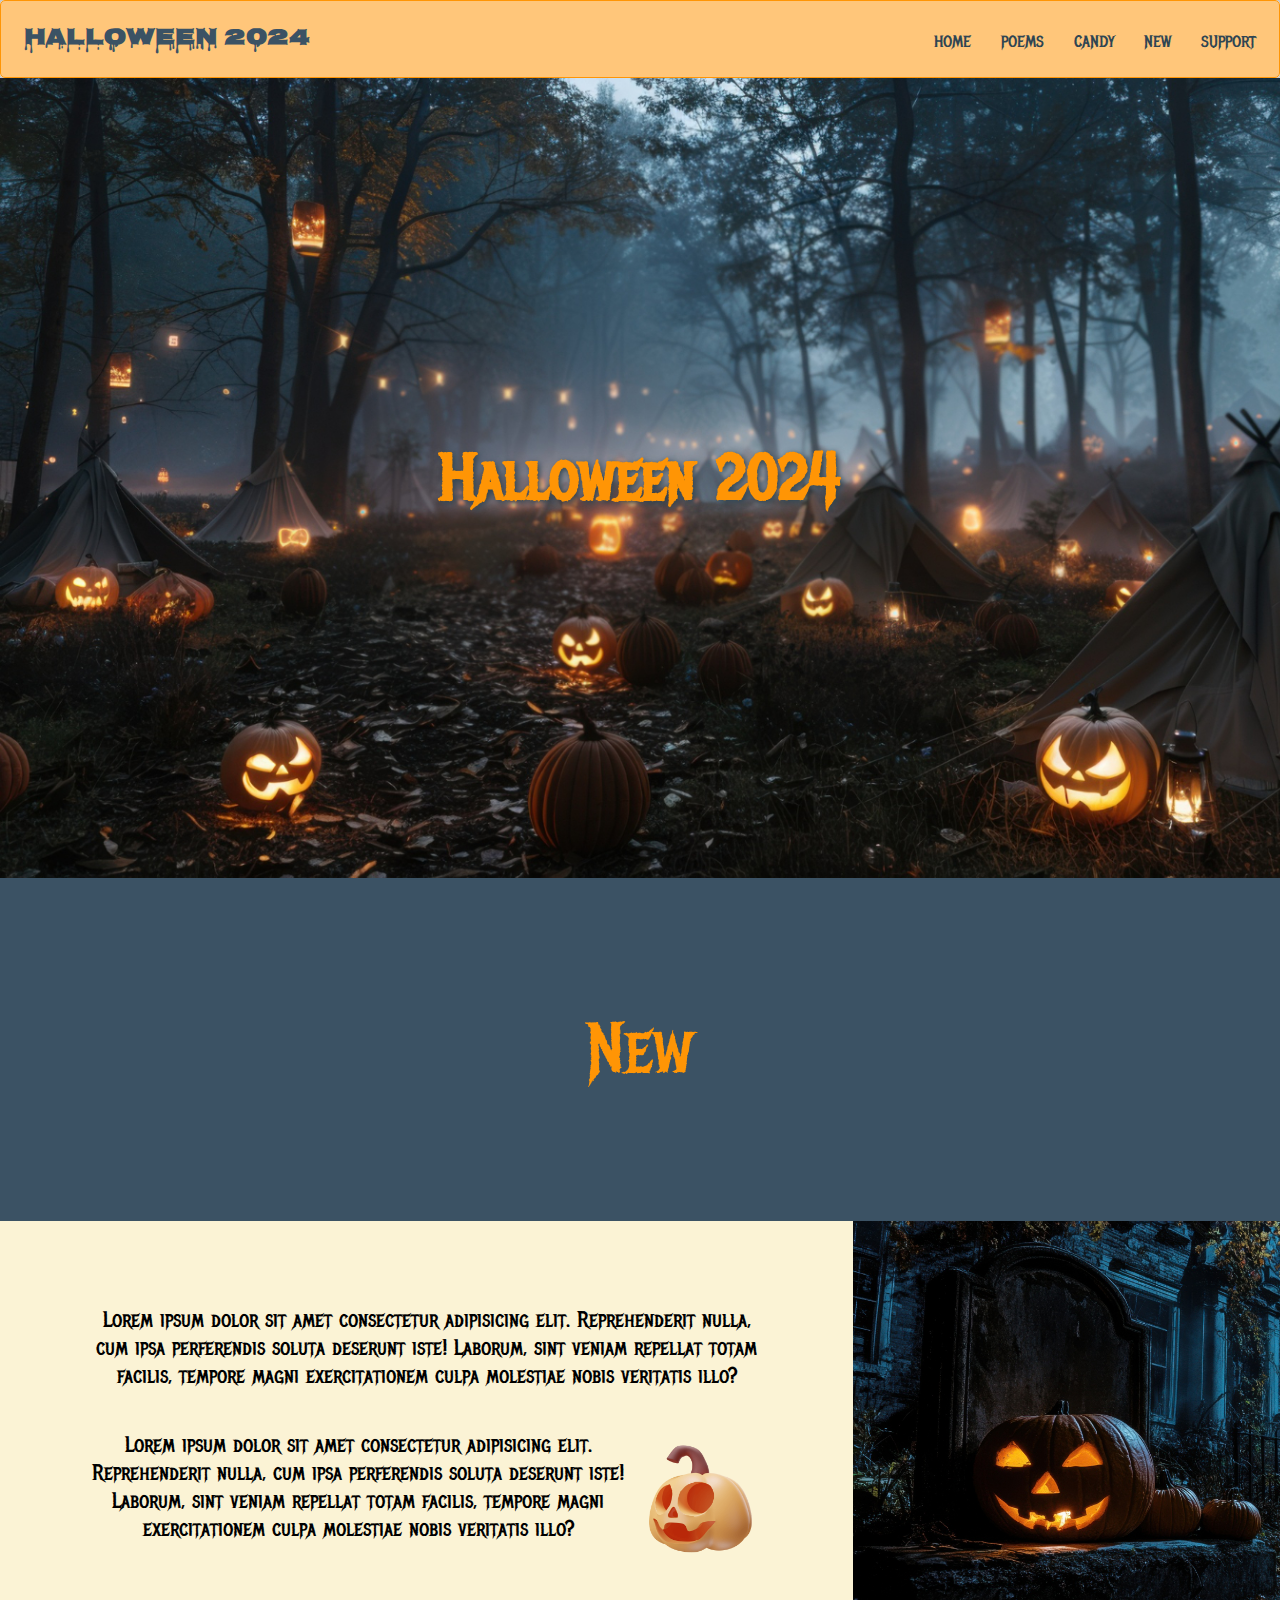
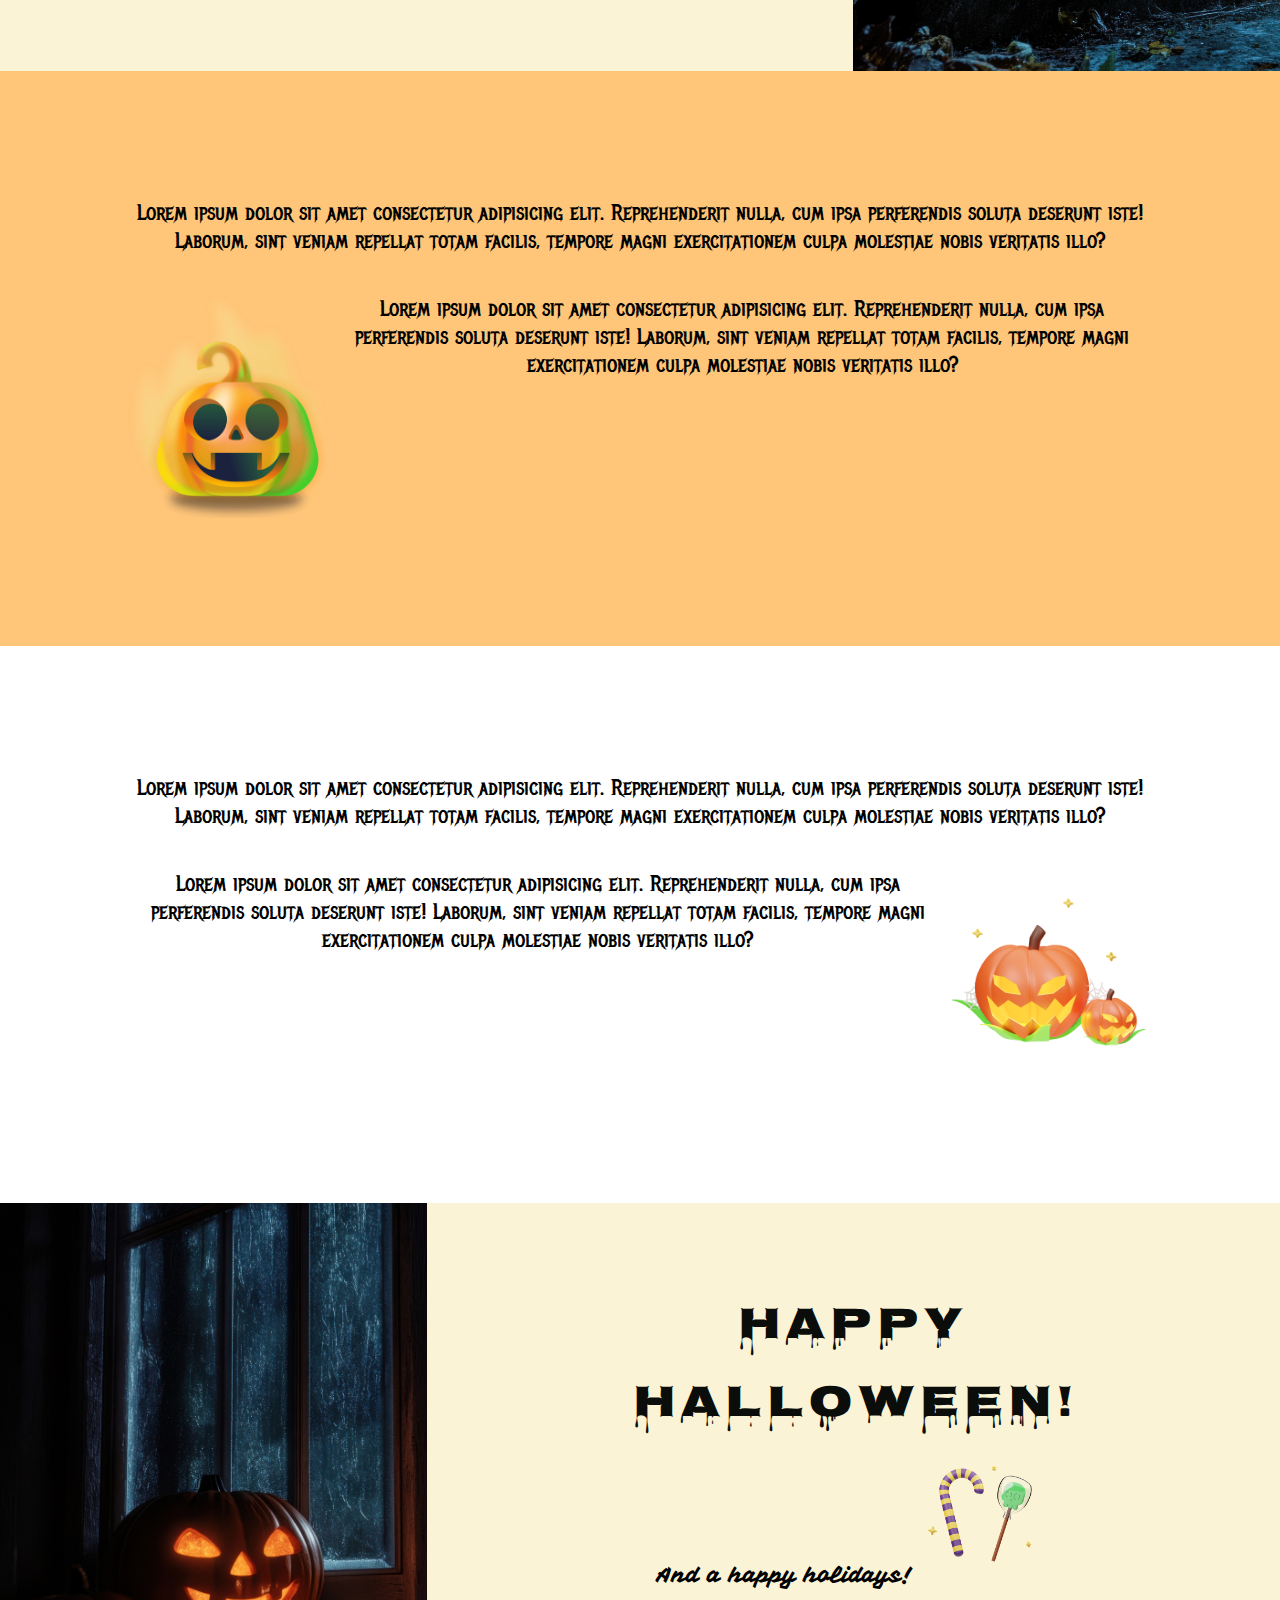
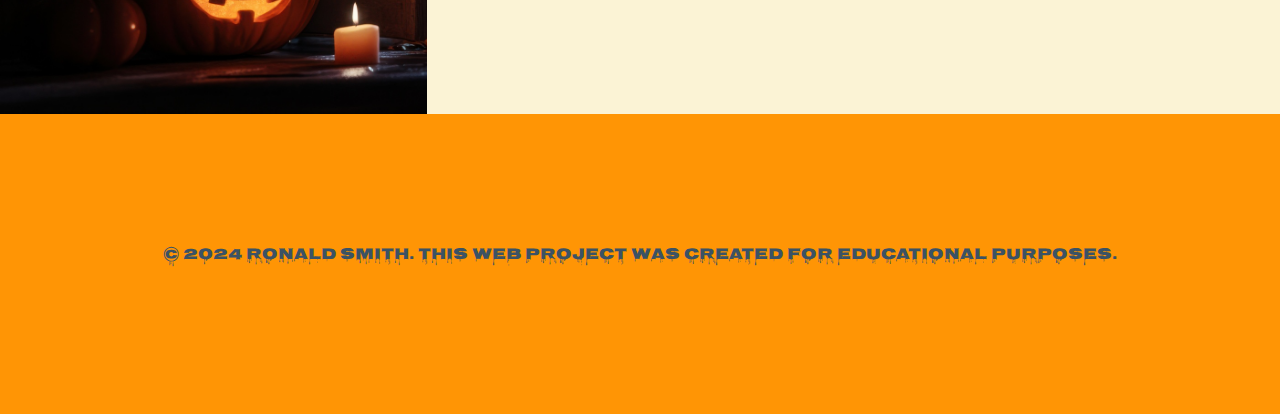
<file: new.html>
<!DOCTYPE html>
<html lang="en">
    <head>
        <meta charset="UTF-8">
        <meta name="viewport" content="width=device-width, initial-scale=1.0">
        <title>Halloween 2024 || Ronald Smith</title>
        <link rel="stylesheet" href="styles/jrindex.css">
    </head>
    <body>
        <header class="header">
            <h1 class="logo"><a href="#">Halloween 2024</a></h1>
                <ul class="main-nav">
                    <li><a href="index.html">Home</a></li>
                    <li><a href="jrindex.html">Poems</a></li>
                    <li><a href="jrjrindex.html">Candy</a></li>
                    <li><a href="new.html">New</a></li>
                    <li><a href="support.html">Support</a></li>
                </ul>
        </header>
        <div id="hero" class="hero">
            <h2 class="hero-title">Halloween 2024</h2>
        </div>
        <main class="container">
            <div class="one">New</div>
            <div class="two"><p>Lorem ipsum dolor sit amet consectetur adipisicing elit. Reprehenderit nulla, cum ipsa perferendis soluta deserunt iste! Laborum, sint veniam repellat totam facilis, tempore magni exercitationem culpa molestiae nobis veritatis illo?</p><img src="img/pumpkin.png" alt="a pumpkin" style="float: right;"><p>Lorem ipsum dolor sit amet consectetur adipisicing elit. Reprehenderit nulla, cum ipsa perferendis soluta deserunt iste! Laborum, sint veniam repellat totam facilis, tempore magni exercitationem culpa molestiae nobis veritatis illo?</p></div>
            <div class="three"></div>
            <div class="four"><p>Lorem ipsum dolor sit amet consectetur adipisicing elit. Reprehenderit nulla, cum ipsa perferendis soluta deserunt iste! Laborum, sint veniam repellat totam facilis, tempore magni exercitationem culpa molestiae nobis veritatis illo?</p><img src="img/pumpkin2.png" alt="a pumpkin" style="float: left;"><p>Lorem ipsum dolor sit amet consectetur adipisicing elit. Reprehenderit nulla, cum ipsa perferendis soluta deserunt iste! Laborum, sint veniam repellat totam facilis, tempore magni exercitationem culpa molestiae nobis veritatis illo?</p></div>
            <div class="five"><p>Lorem ipsum dolor sit amet consectetur adipisicing elit. Reprehenderit nulla, cum ipsa perferendis soluta deserunt iste! Laborum, sint veniam repellat totam facilis, tempore magni exercitationem culpa molestiae nobis veritatis illo?</p><img src="img/pumpkin3.png" alt="a pumpkin" style="float: right;"><p>Lorem ipsum dolor sit amet consectetur adipisicing elit. Reprehenderit nulla, cum ipsa perferendis soluta deserunt iste! Laborum, sint veniam repellat totam facilis, tempore magni exercitationem culpa molestiae nobis veritatis illo?</p></div>
            <div class="six"></div>
            <div class="seven"><div class="wavy">
                <span style="--i:1">H</span>
                <span style="--i:2">A</span>
                <span style="--i:3">P</span>
                <span style="--i:4">P</span>
                <span style="--i:5">Y</span>
                <span style="--i:6"></span>
            <div class="wavy">
                <span style="--i:7">H</span>
                <span style="--i:8">A</span>
                <span style="--i:9">L</span>
                <span style="--i:10">L</span>
                <span style="--i:11">O</span>
                <span style="--i:12">W</span>
                <span style="--i:13">E</span>
                <span style="--i:14">E</span>
                <span style="--i:15">N</span>
                <span style="--i:16">!</span>
            </div><p>And a happy holidays!<img src="img/candy.png" alt="Spooky pumpkin"></p>
        </main>
        <footer>
            <div class="copy">
                &copy; 2024 Ronald Smith. This web project was created for educational purposes.
            </div>
        </footer>
    </body>
</html>
</file>
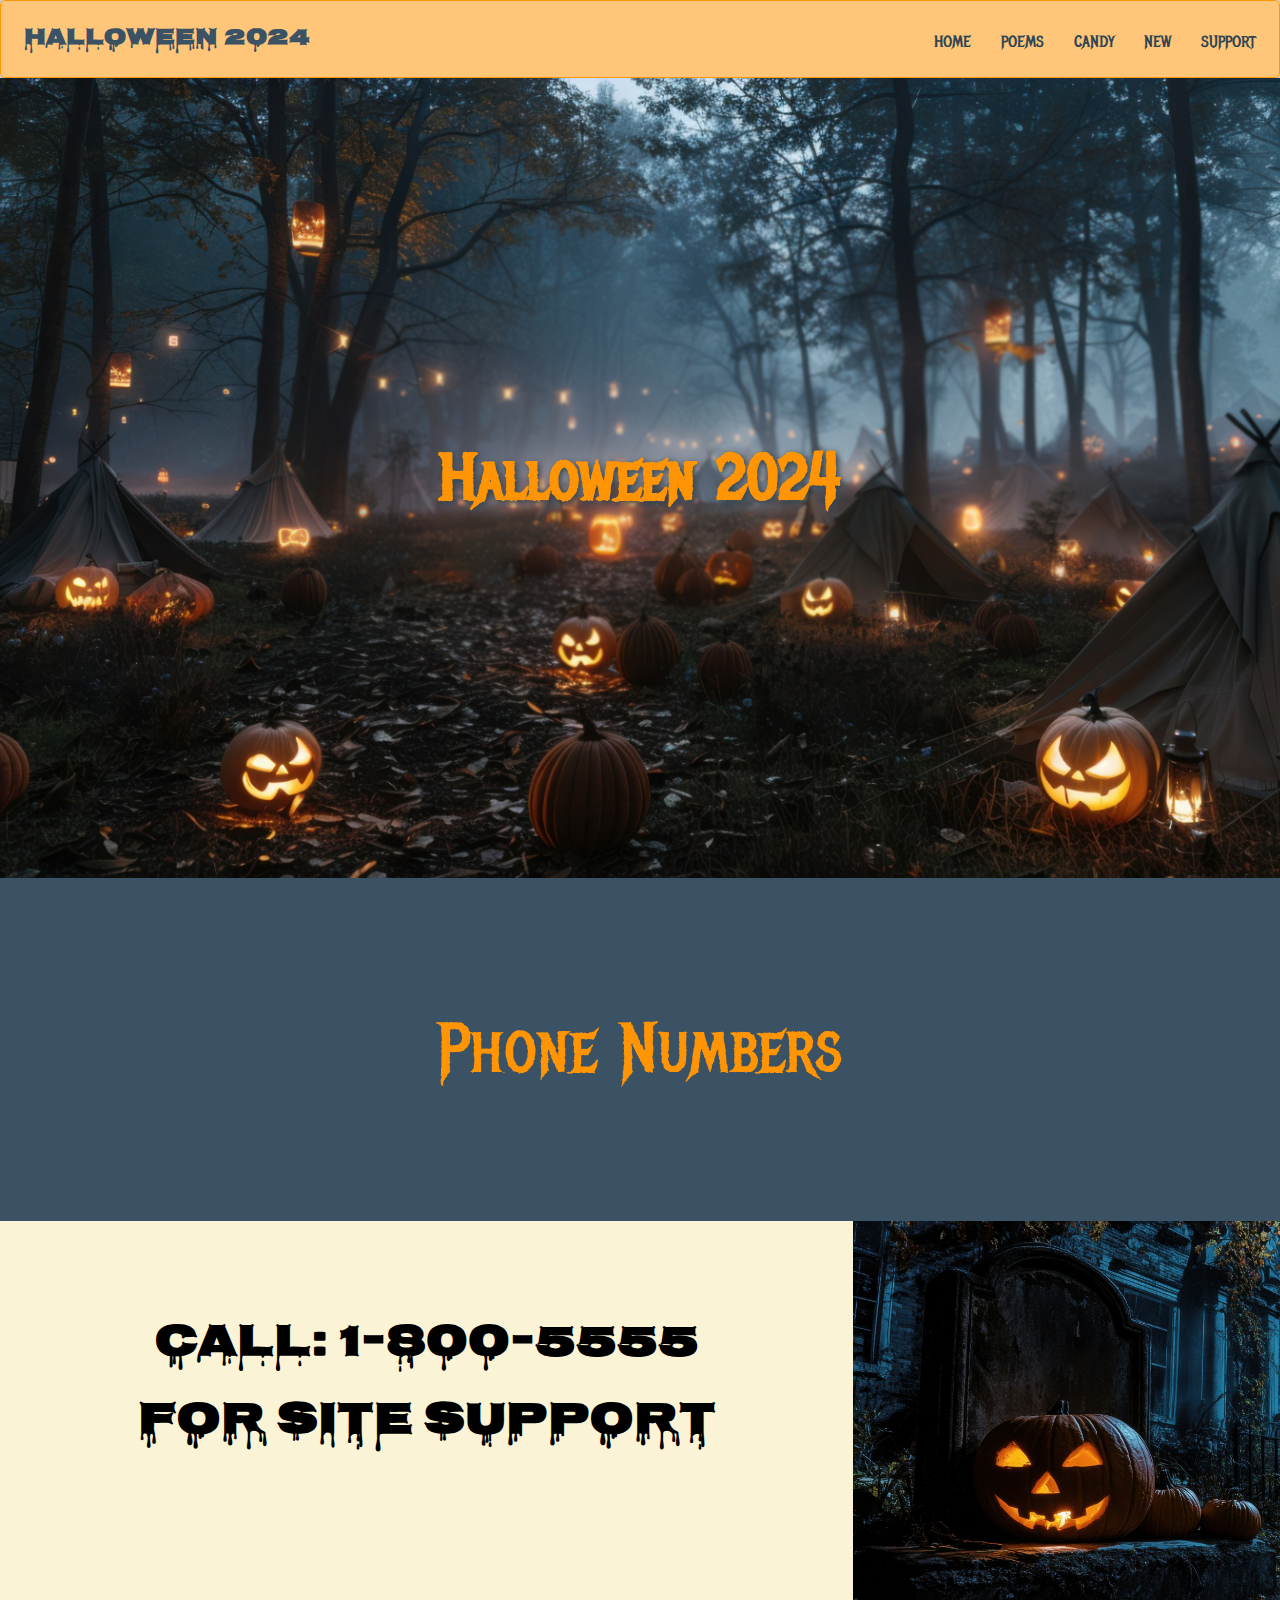
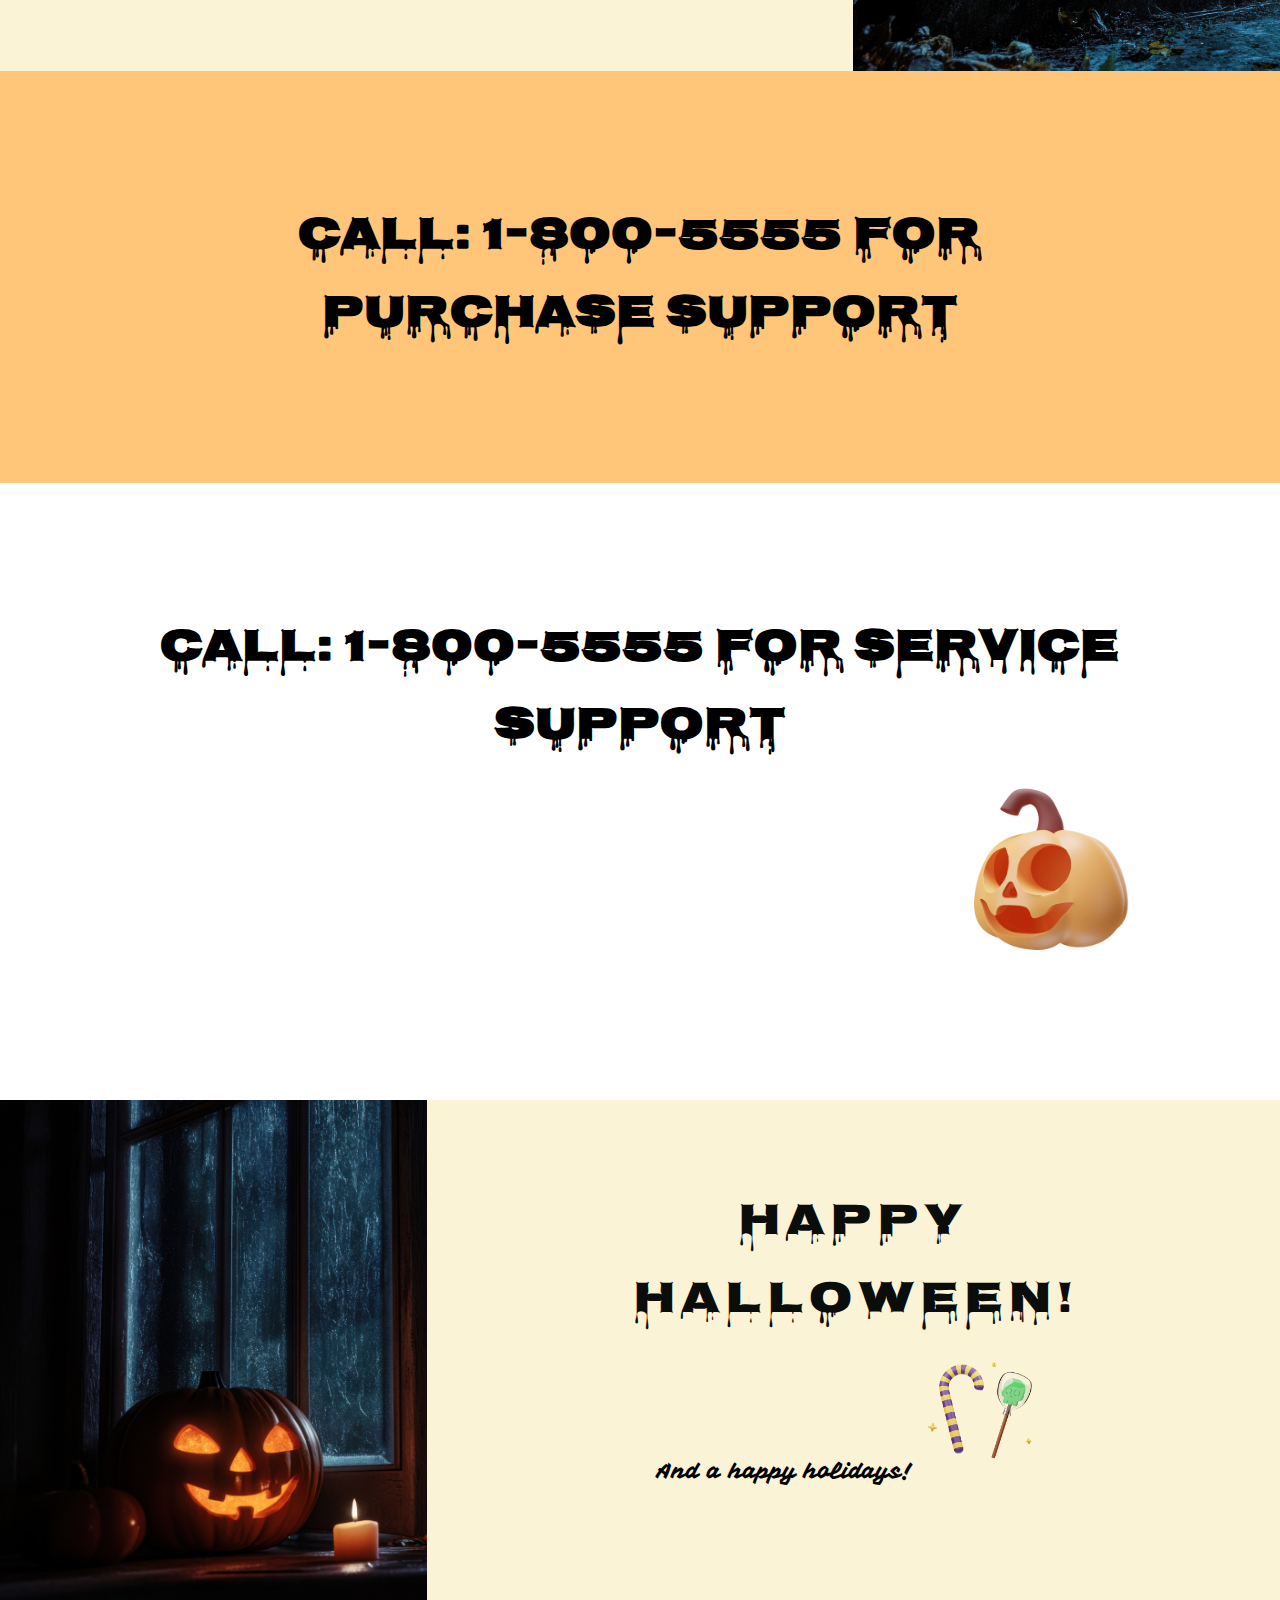
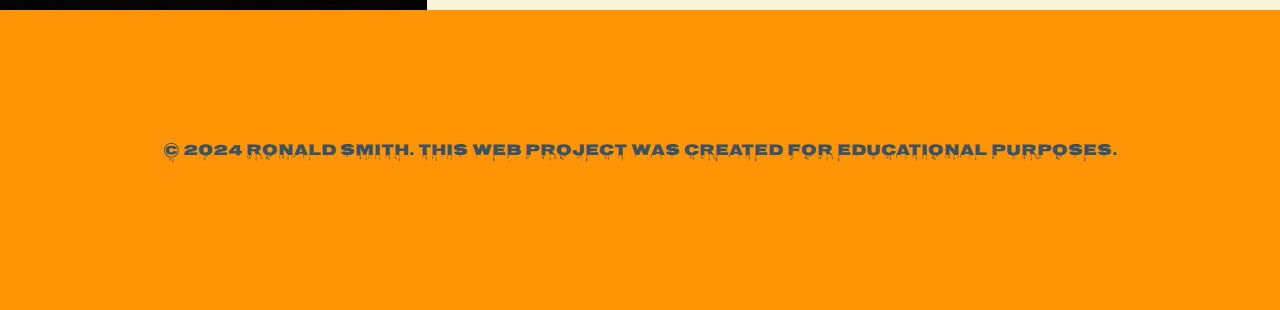
<file: support.html>
<!DOCTYPE html>
<html lang="en">
    <head>
        <meta charset="UTF-8">
        <meta name="viewport" content="width=device-width, initial-scale=1.0">
        <title>Halloween 2024 || Ronald Smith</title>
        <link rel="stylesheet" href="styles/jrindex.css">
    </head>
    <body>
        <header class="header">
            <h1 class="logo"><a href="#">Halloween 2024</a></h1>
                <ul class="main-nav">
                    <li><a href="index.html">Home</a></li>
                    <li><a href="jrindex.html">Poems</a></li>
                    <li><a href="jrjrindex.html">Candy</a></li>
                    <li><a href="new.html">New</a></li>
                    <li><a href="support.html">Support</a></li>
                </ul>
        </header>
        <div id="hero" class="hero">
            <h2 class="hero-title">Halloween 2024</h2>
        </div>
        <main class="container">
            <div class="one">Phone Numbers</div>
            <div class="two"><h1>Call: 1-800-5555 for site support</h1></div>
            <div class="three"></div>
            <div class="four"><h1>Call: 1-800-5555 for Purchase support</h1></div>
            <div class="five"><h1>Call: 1-800-5555 for Service support</h1><img src="img/pumpkin.png" alt="a pumpkin" style="float: right;"></div>
            <div class="six"></div>
            <div class="seven"><div class="wavy">
                <span style="--i:1">H</span>
                <span style="--i:2">A</span>
                <span style="--i:3">P</span>
                <span style="--i:4">P</span>
                <span style="--i:5">Y</span>
                <span style="--i:6"></span>
            <div class="wavy">
                <span style="--i:7">H</span>
                <span style="--i:8">A</span>
                <span style="--i:9">L</span>
                <span style="--i:10">L</span>
                <span style="--i:11">O</span>
                <span style="--i:12">W</span>
                <span style="--i:13">E</span>
                <span style="--i:14">E</span>
                <span style="--i:15">N</span>
                <span style="--i:16">!</span>
            </div><p>And a happy holidays!<img src="img/candy.png" alt="Spooky pumpkin"></p>
        </main>
        <footer>
            <div class="copy">
                &copy; 2024 Ronald Smith. This web project was created for educational purposes.
            </div>
        </footer>
    </body>
</html>
</file>
<file: styles/jrindex.css>
@import url('https://fonts.googleapis.com/css2?family=Metal+Mania&family=Nosifer&family=Noto+Color+Emoji&family=Noto+Emoji:wght@300..700&family=Noto+Music&family=Noto+Sans+Cuneiform&family=Noto+Sans+Duployan:wght@400;700&family=Noto+Sans+Egyptian+Hieroglyphs&family=Noto+Sans+Linear+A&family=Noto+Sans+Linear+B&family=Noto+Sans+Math&family=Noto+Sans+Ogham&family=Noto+Sans+Runic&family=Noto+Sans+SignWriting&family=Noto+Sans+Symbols+2&family=Noto+Sans+Symbols:wght@100..900&family=Noto+Znamenny+Musical+Notation&family=Vampiro+One&display=swap');
/*
font-family: "Vampiro One", system-ui;
font-family: "Metal Mania", system-ui;
font-family: "Nosifer", sans-serif;
font-family: "Noto Sans Cuneiform", sans-serif;
font-family: "Noto Sans Math", sans-serif;
font-family: "Noto Sans Egyptian Hieroglyphs", sans-serif;
font-family: "Noto Music", sans-serif;
font-family: "Noto Znamenny Musical Notation", sans-serif;
font-family: "Noto Sans Runic", sans-serif;
font-family: "Noto Emoji", serif;
font-family: "Noto Color Emoji", serif;
font-family: "Noto Sans Linear B", serif;
font-family: "Noto Sans Linear A", serif;
font-family: "Noto Sans Ogham", serif;
font-family: "Noto Sans Duployan", serif;
font-family: "Noto Sans SignWriting", serif;
font-family: "Noto Sans Symbols 2", serif;
font-family: "Noto Sans Symbols", serif;
CSS HEX
--cornsilk: #FBF3D5ff;
--ochre: #CD782Bff;
--charcoal: #3B5264ff;
--night: #0B0D0Aff;
--charcoal-2: #2F4552ff;

CSS HSL
--cornsilk: hsla(47, 83%, 91%, 1);
--ochre: hsla(29, 65%, 49%, 1);
--charcoal: hsla(206, 26%, 31%, 1);
--night: hsla(100, 13%, 5%, 1);
--charcoal-2: hsla(202, 27%, 25%, 1);
*/
*{
    box-sizing:border-box;
    margin:0;
    padding:0;
    border:0;
    text-align: center;
}
body{
    height: 100vh;
    font-family: "Nosifer", sans-serif;
}
ul{
    list-style: none;
    font-family: "Metal Mania", system-ui;
}
.two li{
    margin: 20px 0px 20px 0px;
}
a{
    color: #3B5264ff;text-decoration: none;
}
.logo{
    margin: 0;font-size: 1.45em;color: #3B5264ff;
}
.main-nav{
    margin-top: 5px;
}
.logo a,
.main-nav a{
    padding: 10px 15px;text-transform: uppercase;text-align: center;display: block;
}
.main-nav a{
    color: #2F4552ff;font-size: .99em;
    text-align: center;
    font-family: "Metal Mania", system-ui;
}
.main-nav a:hover{
    color: #0B0D0Aff;
}
.header{
    padding: .5em;
    border:1px solid #ff9505;
    background-color: #ff950588;
    box-shadow: 0px 0px 14px 0px rgba(0,0,0,0.75);
    border-radius:5px;
}
#hero{
    background-image: url(../img/2151827517.jpg);
    background-repeat: no-repeat;
    background-size: cover;
    background-position-y: bottom;
    min-height: 500px;
}
.hero{
    display: flex;
    align-items: center;
    justify-content: center;
}
.hero h2{
    color:#ff9505;
    font-size: 1.8rem;
    text-shadow: 2px 2px 6px #2F4552ff;
    font-family: "Metal Mania", system-ui;
    text-align: center;
    
}
.one{
    padding: 10%;
    font-size: 4.4em;
    font-family: "Metal Mania", system-ui;
    color:#ff9505;
}
.two h2, .two p{
    font-family: "Metal Mania", system-ui;
    margin-bottom: 1.8em;
}
.two{
    padding: 10%;
    font-size: 1.4em;
}
.two img{
    width: 20%;
    float: left;
}
.four h2, .four p{
    font-family: "Metal Mania", system-ui;
    margin-bottom: 1.8em;
}
.four img{
    width: 20%;
    float: right;
}
.four{
    padding: 10%;
    font-size: 1.4em;
}
.five h2, .five p{
    font-family: "Metal Mania", system-ui;
    margin-bottom: 1.8em;
}
.five{
    padding: 10%;
    font-size: 1.4em;
}
.five img{
    width: 20%;
    float: right;
}
.seven h2, .seven p{
    font-family: "Vampiro One", system-ui;
    margin-bottom: 1.8em;
}
.seven{
    padding: 10%;
    font-size: 1.4em;
}
.seven img{
    width: 20%;
}
.seven{
    display: flex;
    justify-content: center;
    align-items: center;
    min-height: 100vh;
}

.wavy {
    position: relative;
}

.wavy span {
    position: relative;
    display: inline-block;
    color: #0B0D0Aff;
    font-size: 2em;
    text-transform: uppercase;
    animation: animate 2s ease-in-out infinite;
    animation-delay: calc(0.1s * var(--i));
}

@keyframes animate {
    0% {
        transform: translateY(0px);
    }

    20% {
        transform: translateY(-20px);
    }

    40%,
    100% {
        transform: translateY(0px);
    }
}
/*css grid*/
.container{
    display: grid;
}
/* Responsive images */
img{
    width: 100%;
}
/*css grid*/
.container{
    display: grid;
}
.one{
    min-height: 250px;
    background-color: #3B5264ff;

}
.two{
    min-height: 250px;
    background-color: #FBF3D5ff;
    
}
.three{
    min-height: 450px;
    background-image: url(../img/2151827499.jpg);
    background-repeat: no-repeat;
    background-size: cover;
    background-position-x: left;
    background-position-y: center;
}
.four{
    min-height: 250px;
    background-color: #ff950588;
    
}
.five{
    min-height: 250px;
    background-image: url(../);
    
}
.six{
    min-height: 450px;
    background-image: url(../img/2151827618.jpg);
    background-repeat: no-repeat;
    background-size: cover;
    background-position-x: left;
    background-position-y: center;
    
}
.seven{
    min-height: 250px;
    background-color: #FBF3D5ff;
    
}
/*Tablet media query*/

@media screen and (min-width: 769px){
    .header,
    .main-nav{
        display: flex;
    }
    .header{
        flex-direction: column;align-items: center;.header{
            width: 80%;margin: 0 auto;max-width: 1150px;
        }
    }
    #hero{
        min-height: 500px;
    }
    .hero h2{
        font-size: 2.1rem;
    }
    .container{
        grid-template-columns: 1fr 1fr;
        grid-auto-rows: minmax(100px auto);
    }
    .one{
        grid-column: 1/3;
    }
    .two{
        grid-column: 1/2;
    }
    .three{
        grid-column: 2/3;
    }
    .four{
        grid-column: 1/3;
    }
    .five{
        grid-column: 1/3;
    }
    .six{
        grid-column: 1/2;
    }
    .seven{
        grid-column: 2/3;
    }
}/**/
/*comp*/
@media screen and (min-width:1025px){
    .header{
        flex-direction: row;justify-content: space-between;
    }
    #hero{
        min-height: 800px;
    }
    .hero h2{
        font-size: 4rem;
        text-align: center;
    }
    .container{
        grid-template-columns: repeat(3, 1fr);
    }
    .one{
        grid-column: 1/4;
    }
    .two{
        grid-column: 1/3;
    }
    .three{
        grid-column: 3/4;
    }
    .four{
        grid-column: 1/4;
    }
    .five{
        grid-column: 1/4;
    }
    .six{
        grid-column: 1/2;
    }
    .seven{
        grid-column: 2/4;
    }
}
/**/
/*large*/
@media screen and (min-width:1025px){
    .header{
        flex-direction: row;justify-content: space-between;
    }
}
/**/
footer{
    margin-top: 0;
    padding: 10%;
    background: #ff9505;
    color:#3B5264;
    min-height: 300px;
}
</file>
